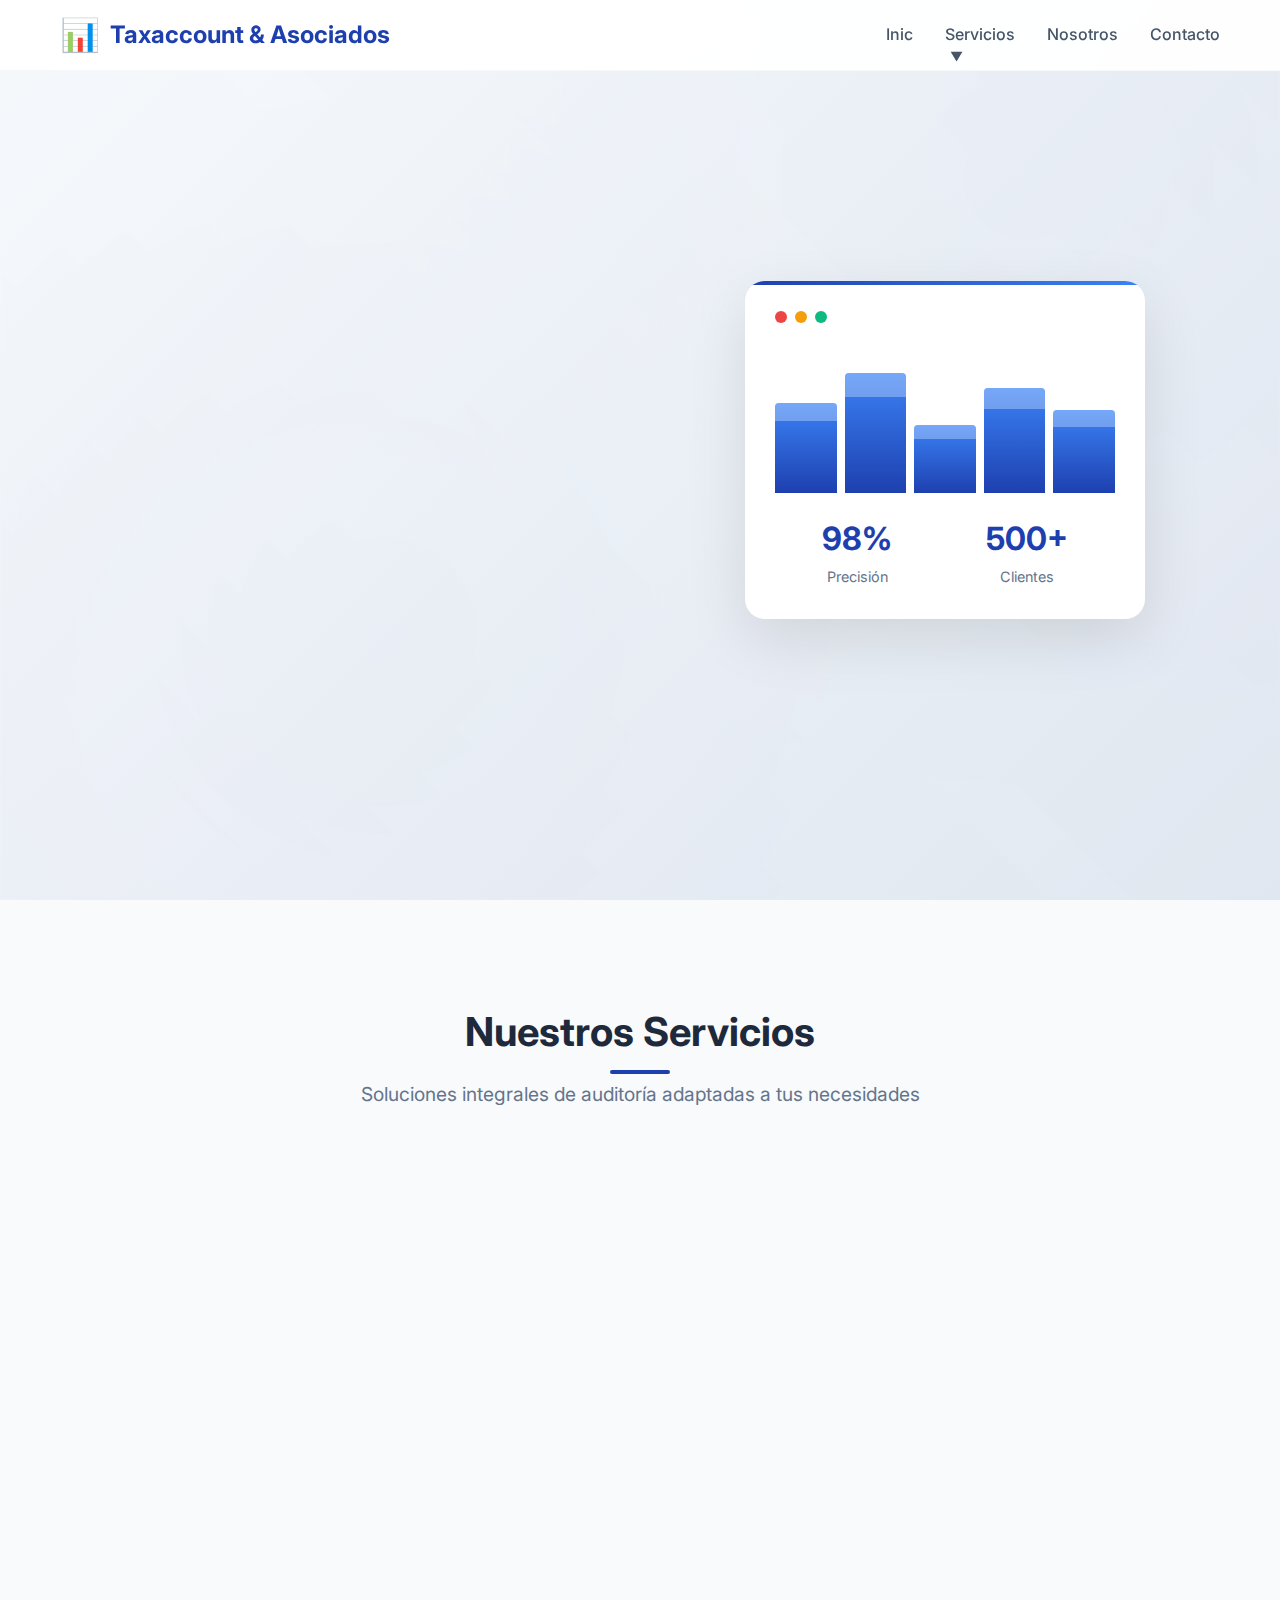
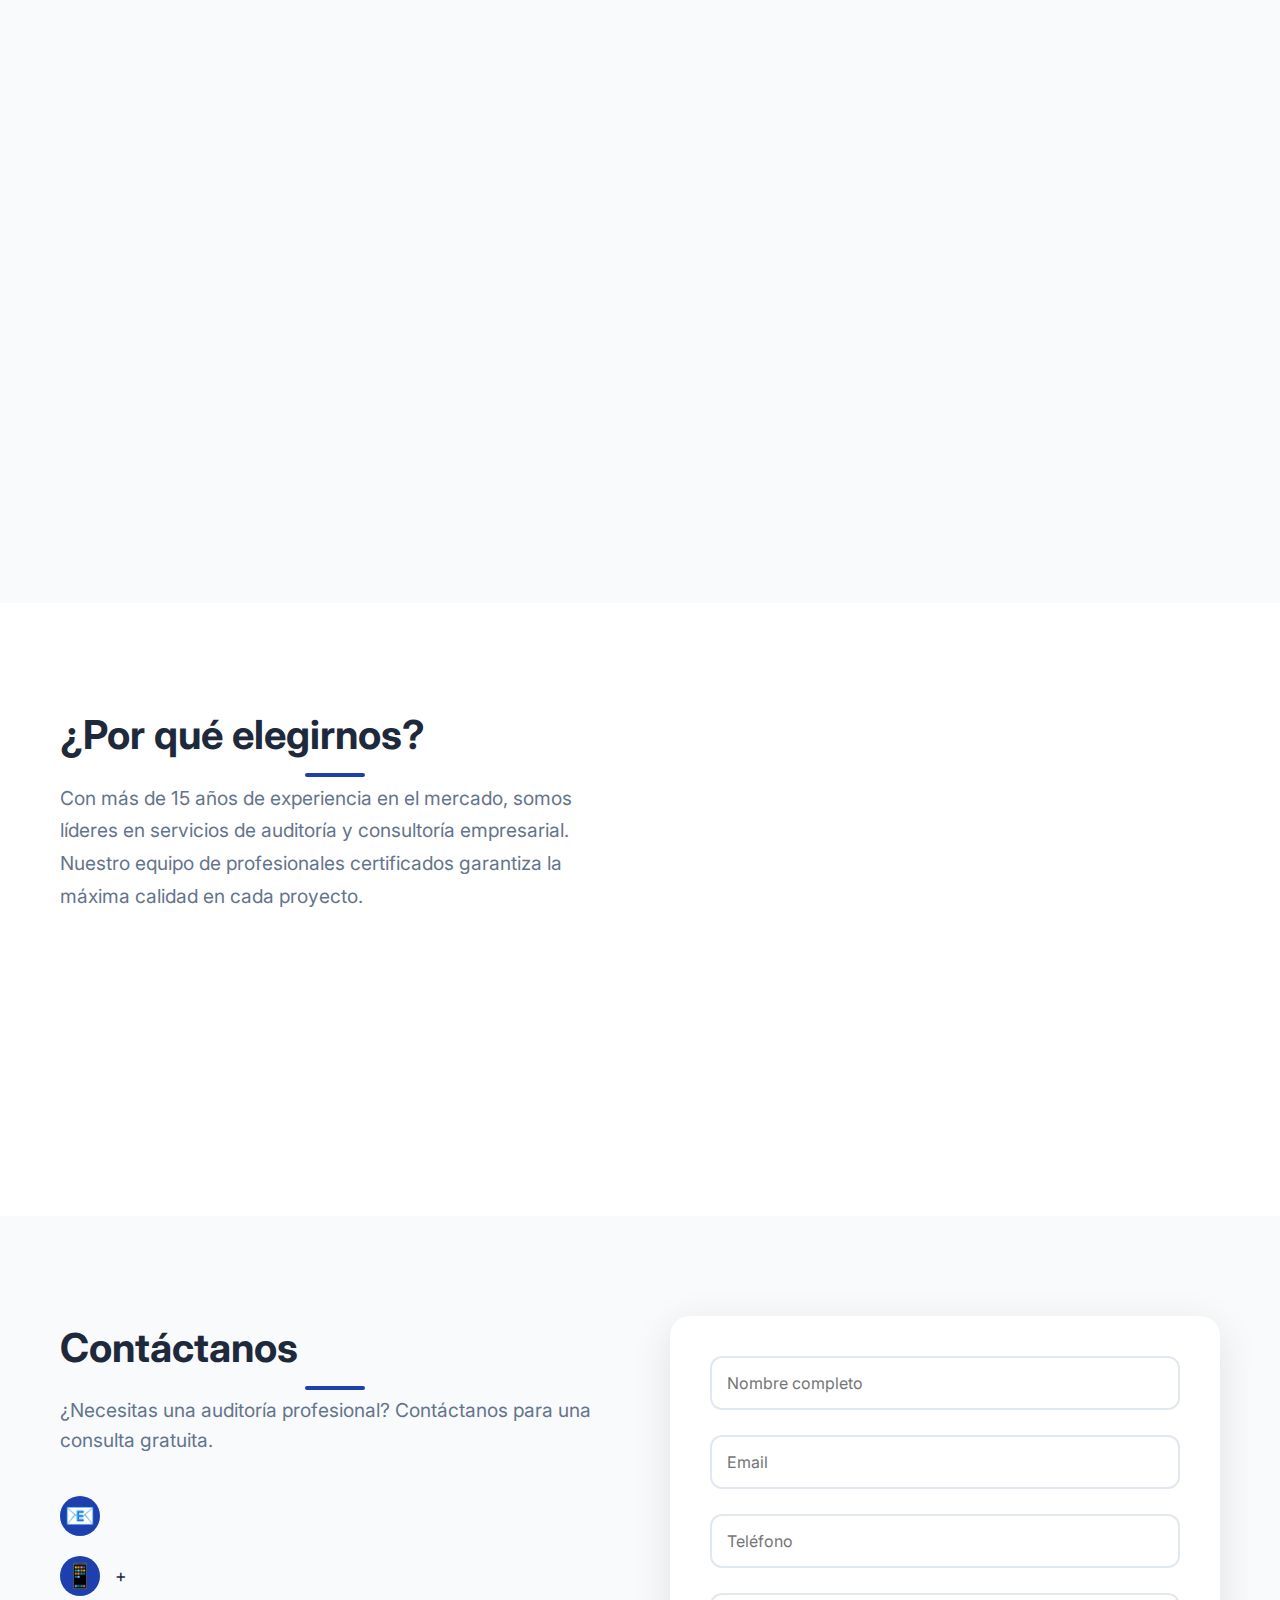
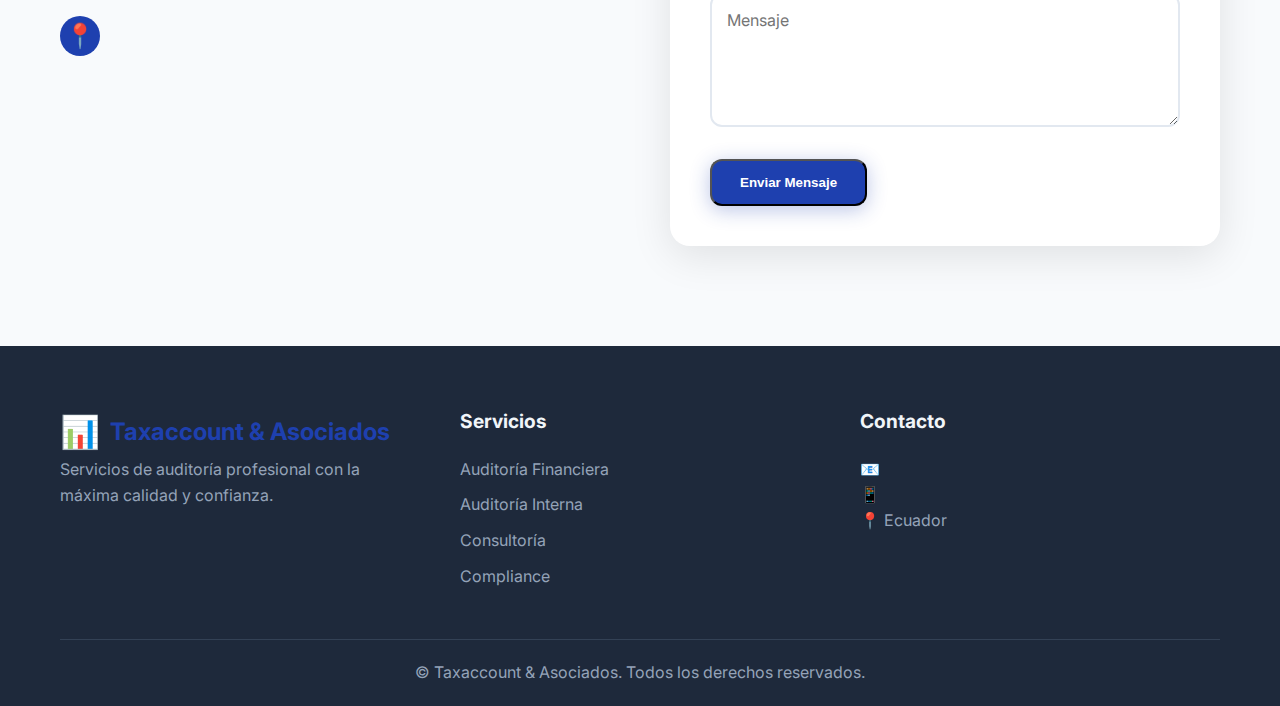
<file: index.html>
<!DOCTYPE html>
<html lang="es">
<head>
    <meta charset="UTF-8">
    <meta name="viewport" content="width=device-width, initial-scale=1.0">
    <title>Taxaccount & Asociados</title>
    <link rel="stylesheet" href="estilo 1.css">
    <link href="https://fonts.googleapis.com/css2?family=Inter:wght@300;400;500;600;700&display=swap" rel="stylesheet">
</head>
<body>
    <!-- Header with Navigation -->
    <header class="header">
        <nav class="nav">
            <div class="nav-container">
                <div class="logo">
                    <span class="logo-icon">📊</span>
                    <span class="logo-text">Taxaccount & Asociados</span>
                </div>
                
                <ul class="nav-menu">
                    <li class="nav-item">
                        <a href="#inicio" class="nav-link">Inic</a>
                    </li>
                    <li class="nav-item dropdown">
                        <a href="#servicios" class="nav-link dropdown-toggle">Servicios</a>
                        <div class="dropdown-menu">
                            <a href="consultoria financiera.html" class="dropdown-item">Auditoría Financiera</a>
                            <a href="auditoria.html" class="dropdown-item">Auditoría Interna</a>
                            <a href="consultorias.html" class="dropdown-item">Consultoría</a>
                            <a href="conpliance.html" class="dropdown-item">Compliance</a>
                        </div>
                    </li>
                    <li class="nav-item">
                        <a href="#nosotros" class="nav-link">Nosotros</a>
                    </li>
                    <li class="nav-item">
                        <a href="#contacto" class="nav-link">Contacto</a>
                    </li>
                </ul>
                
                <div class="nav-toggle">
                    <span></span>
                    <span></span>
                    <span></span>
                </div>
            </div>
        </nav>
    </header>

    <!-- Hero Section -->
    <section class="hero" id="inicio">
        <div class="hero-container">
            <div class="hero-content">
                <h1 class="hero-title">
                    <span class="hero-subtitle">Auditoría Profesional</span>
                    <span class="hero-main">Confianza y Transparencia</span>
                </h1>
                <p class="hero-description">
                    Servicios de auditoría de clase mundial con más de 15 años de experiencia. 
                    Protegemos tu negocio con análisis exhaustivos y recomendaciones estratégicas.
                </p>
                <div class="hero-buttons">
                    <a href="#contacto" class="btn btn-primary">Consulta Gratuita</a>
                    <a href="#servicios" class="btn btn-secondary">Nuestros Servicios</a>
                </div>
            </div>
            <div class="hero-visual">
                <div class="hero-card">
                    <div class="card-header">
                        <div class="card-dots">
                            <span></span>
                            <span></span>
                            <span></span>
                        </div>
                    </div>
                    <div class="card-content">
                        <div class="chart-container">
                            <div class="chart-bar" style="--height: 60%"></div>
                            <div class="chart-bar" style="--height: 80%"></div>
                            <div class="chart-bar" style="--height: 45%"></div>
                            <div class="chart-bar" style="--height: 70%"></div>
                            <div class="chart-bar" style="--height: 55%"></div>
                        </div>
                        <div class="metrics">
                            <div class="metric">
                                <span class="metric-value">98%</span>
                                <span class="metric-label">Precisión</span>
                            </div>
                            <div class="metric">
                                <span class="metric-value">500+</span>
                                <span class="metric-label">Clientes</span>
                            </div>
                        </div>
                    </div>
                </div>
            </div>
        </div>
        <div class="hero-bg"></div>
    </section>

    <!-- Services Section -->
    <section class="services" id="servicios">
        <div class="container">
            <div class="section-header">
                <h2 class="section-title">Nuestros Servicios</h2>
                <p class="section-subtitle">Soluciones integrales de auditoría adaptadas a tus necesidades</p>
            </div>
            
            <div class="services-grid">
                <div class="service-card">
                    <div class="service-icon">🔍</div>
                    <h3 class="service-title">Auditoría Financiera</h3>
                    <p class="service-description">
                        Revisión exhaustiva de estados financieros con metodología internacional 
                        para garantizar la veracidad de la información contable.
                    </p>
                    <ul class="service-features">
                        <li>Estados financieros auditados</li>
                        <li>Cumplimiento normativo</li>
                        <li>Análisis de riesgos</li>
                    </ul>
                </div>
                
                <div class="service-card">
                    <div class="service-icon">⚙️</div>
                    <h3 class="service-title">Auditoría Interna</h3>
                    <p class="service-description">
                        Evaluación independiente de procesos internos para optimizar 
                        la eficiencia operacional y el control de gestión.
                    </p>
                    <ul class="service-features">
                        <li>Evaluación de procesos</li>
                        <li>Control interno</li>
                        <li>Mejora continua</li>
                    </ul>
                </div>
                
                <div class="service-card">
                    <div class="service-icon">📋</div>
                    <h3 class="service-title">Consultoría</h3>
                    <p class="service-description">
                        Asesoramiento estratégico para la optimización de procesos 
                        y implementación de mejores prácticas empresariales.
                    </p>
                    <ul class="service-features">
                        <li>Análisis estratégico</li>
                        <li>Optimización de procesos</li>
                        <li>Implementación de mejoras</li>
                    </ul>
                </div>
                
                <div class="service-card">
                    <div class="service-icon">🛡️</div>
                    <h3 class="service-title">Compliance</h3>
                    <p class="service-description">
                        Aseguramiento del cumplimiento normativo y regulatorio 
                        para minimizar riesgos legales y operacionales.
                    </p>
                    <ul class="service-features">
                        <li>Cumplimiento normativo</li>
                        <li>Gestión de riesgos</li>
                        <li>Políticas y procedimientos</li>
                    </ul>
                </div>
            </div>
        </div>
    </section>

    <!-- About Section -->
    <section class="about" id="nosotros">
        <div class="container">
            <div class="about-content">
                <div class="about-text">
                    <h2 class="section-title">¿Por qué elegirnos?</h2>
                    <p class="about-description">
                        Con más de 15 años de experiencia en el mercado, somos líderes 
                        en servicios de auditoría y consultoría empresarial. Nuestro equipo 
                        de profesionales certificados garantiza la máxima calidad en cada proyecto.
                    </p>
                    <div class="stats">
                        <div class="stat">
                            <span class="stat-number">500+</span>
                            <span class="stat-label">Clientes Satisfechos</span>
                        </div>
                        <div class="stat">
                            <span class="stat-number">15+</span>
                            <span class="stat-label">Años de Experiencia</span>
                        </div>
                        <div class="stat">
                            <span class="stat-number">98%</span>
                            <span class="stat-label">Tasa de Precisión</span>
                        </div>
                    </div>
                </div>
                <div class="about-visual">
                    <div class="about-card">
                        <div class="about-card-content">
                            <h3>Certificaciones</h3>
                            <div class="certifications">
                                <div class="cert-item">ISO 9001</div>
                                <div class="cert-item">CPA Certified</div>
                                <div class="cert-item">SOX Compliance</div>
                            </div>
                        </div>
                    </div>
                </div>
            </div>
        </div>
    </section>

    <!-- Contact Section -->
    <section class="contact" id="contacto">
        <div class="container">
            <div class="contact-content">
                <div class="contact-info">
                    <h2 class="section-title">Contáctanos</h2>
                    <p class="contact-description">
                        ¿Necesitas una auditoría profesional? Contáctanos para una consulta gratuita.
                    </p>
                    <div class="contact-details">
                        <div class="contact-item">
                            <span class="contact-icon">📧</span>
                            <span></span>
                        </div>
                        <div class="contact-item">
                            <span class="contact-icon">📱</span>
                            <span>+</span>
                        </div>
                        <div class="contact-item">
                            <span class="contact-icon">📍</span>
                            <span></span>
                        </div>
                    </div>
                </div>
                <div class="contact-form">
                    <form>
                        <div class="form-group">
                            <input type="text" placeholder="Nombre completo" required>
                        </div>
                        <div class="form-group">
                            <input type="email" placeholder="Email" required>
                        </div>
                        <div class="form-group">
                            <input type="tel" placeholder="Teléfono">
                        </div>
                        <div class="form-group">
                            <textarea placeholder="Mensaje" rows="5" required></textarea>
                        </div>
                        <button type="submit" class="btn btn-primary">Enviar Mensaje</button>
                    </form>
                </div>
            </div>
        </div>
    </section>

    <!-- Footer -->
    <footer class="footer">
        <div class="container">
            <div class="footer-content">
                <div class="footer-section">
                    <div class="logo">
                        <span class="logo-icon">📊</span>
                        <span class="logo-text">Taxaccount & Asociados</span>
                    </div>
                    <p>Servicios de auditoría profesional con la máxima calidad y confianza.</p>
                </div>
                <div class="footer-section">
                    <h4>Servicios</h4>
                    <ul>
                        <li><a href="consultoria financiera.html">Auditoría Financiera</a></li>
                        <li><a href="auditoria.html">Auditoría Interna</a></li>
                        <li><a href="consultoria.html">Consultoría</a></li>
                        <li><a href="compliance.html">Compliance</a></li>
                    </ul>

                </div>
                <div class="footer-section">
                    <h4>Contacto</h4>
                    <p>📧 </p>
                    <p>📱 </p>
                    <p>📍 Ecuador  </p>
                </div>
            </div>
            <div class="footer-bottom">
                <p>&copy; Taxaccount & Asociados. Todos los derechos reservados.</p>
            </div>
        </div>
    </footer>
</body>
</html>
</file>
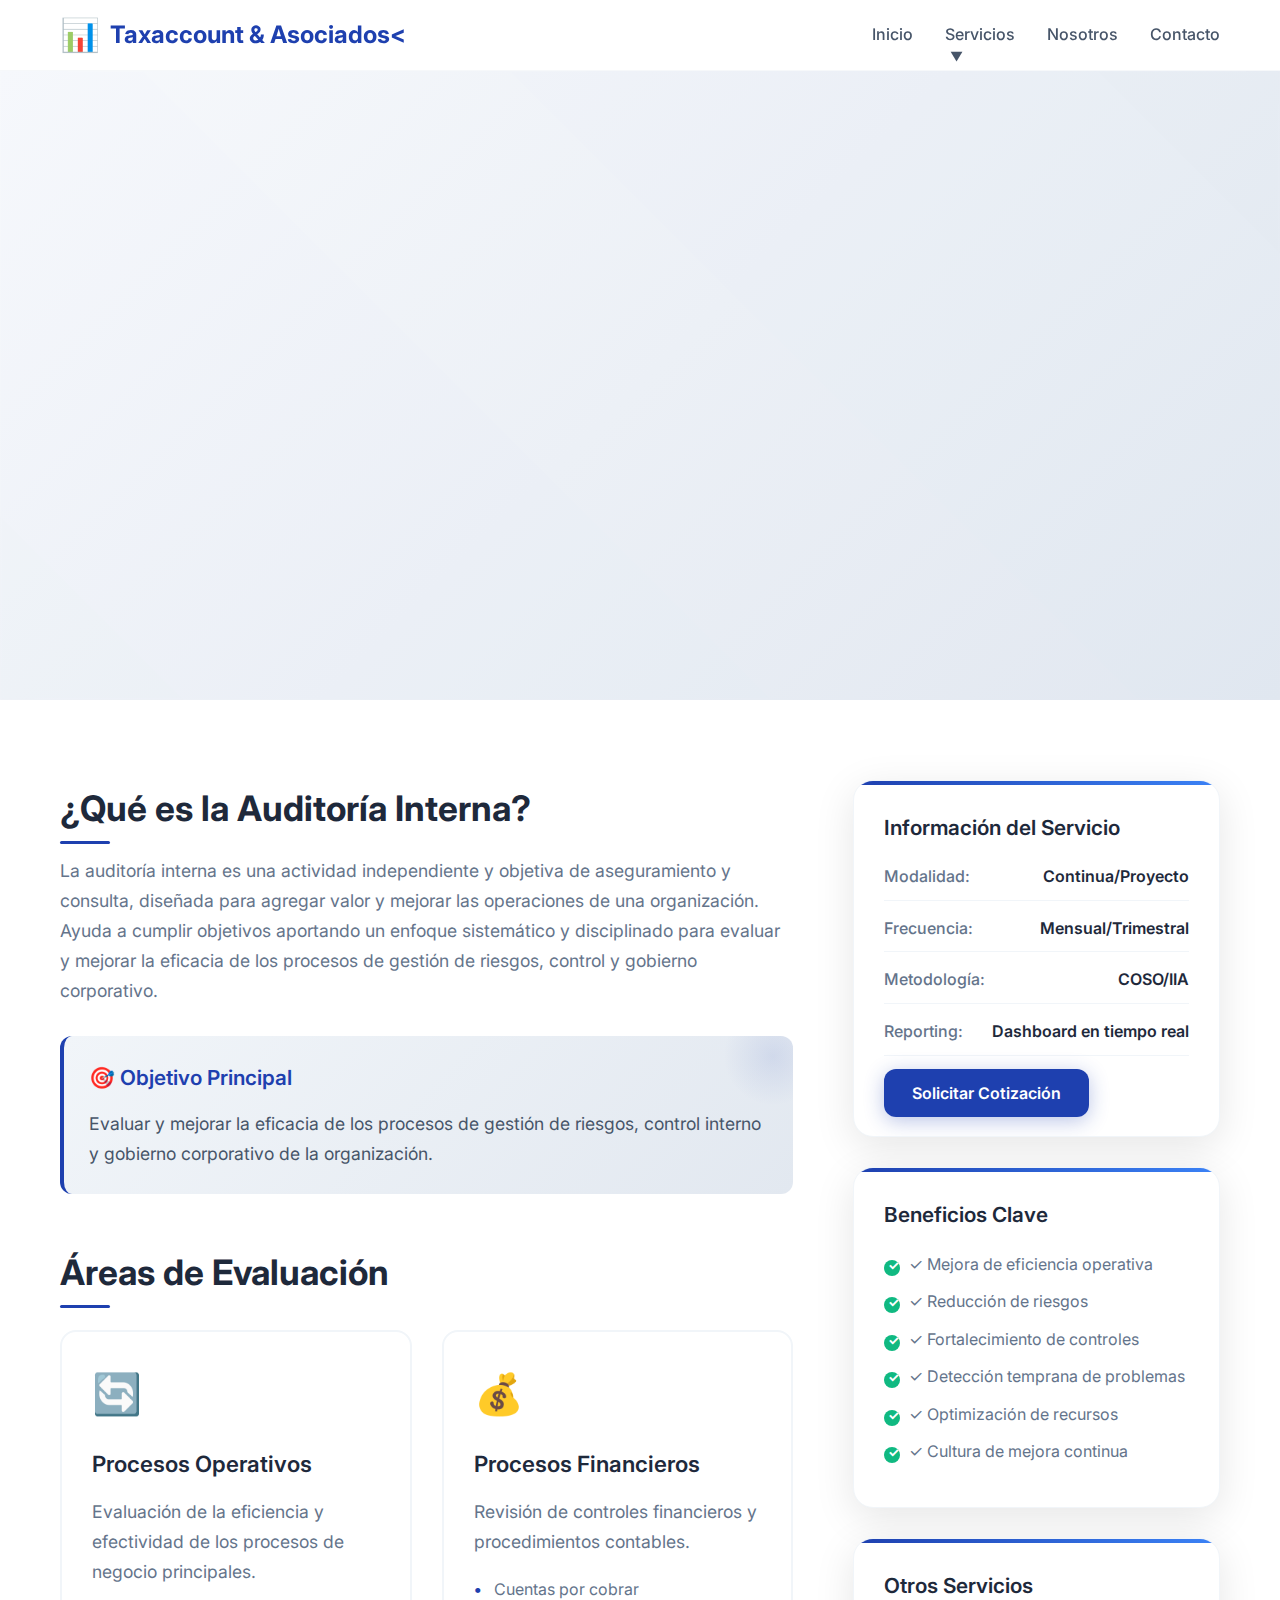
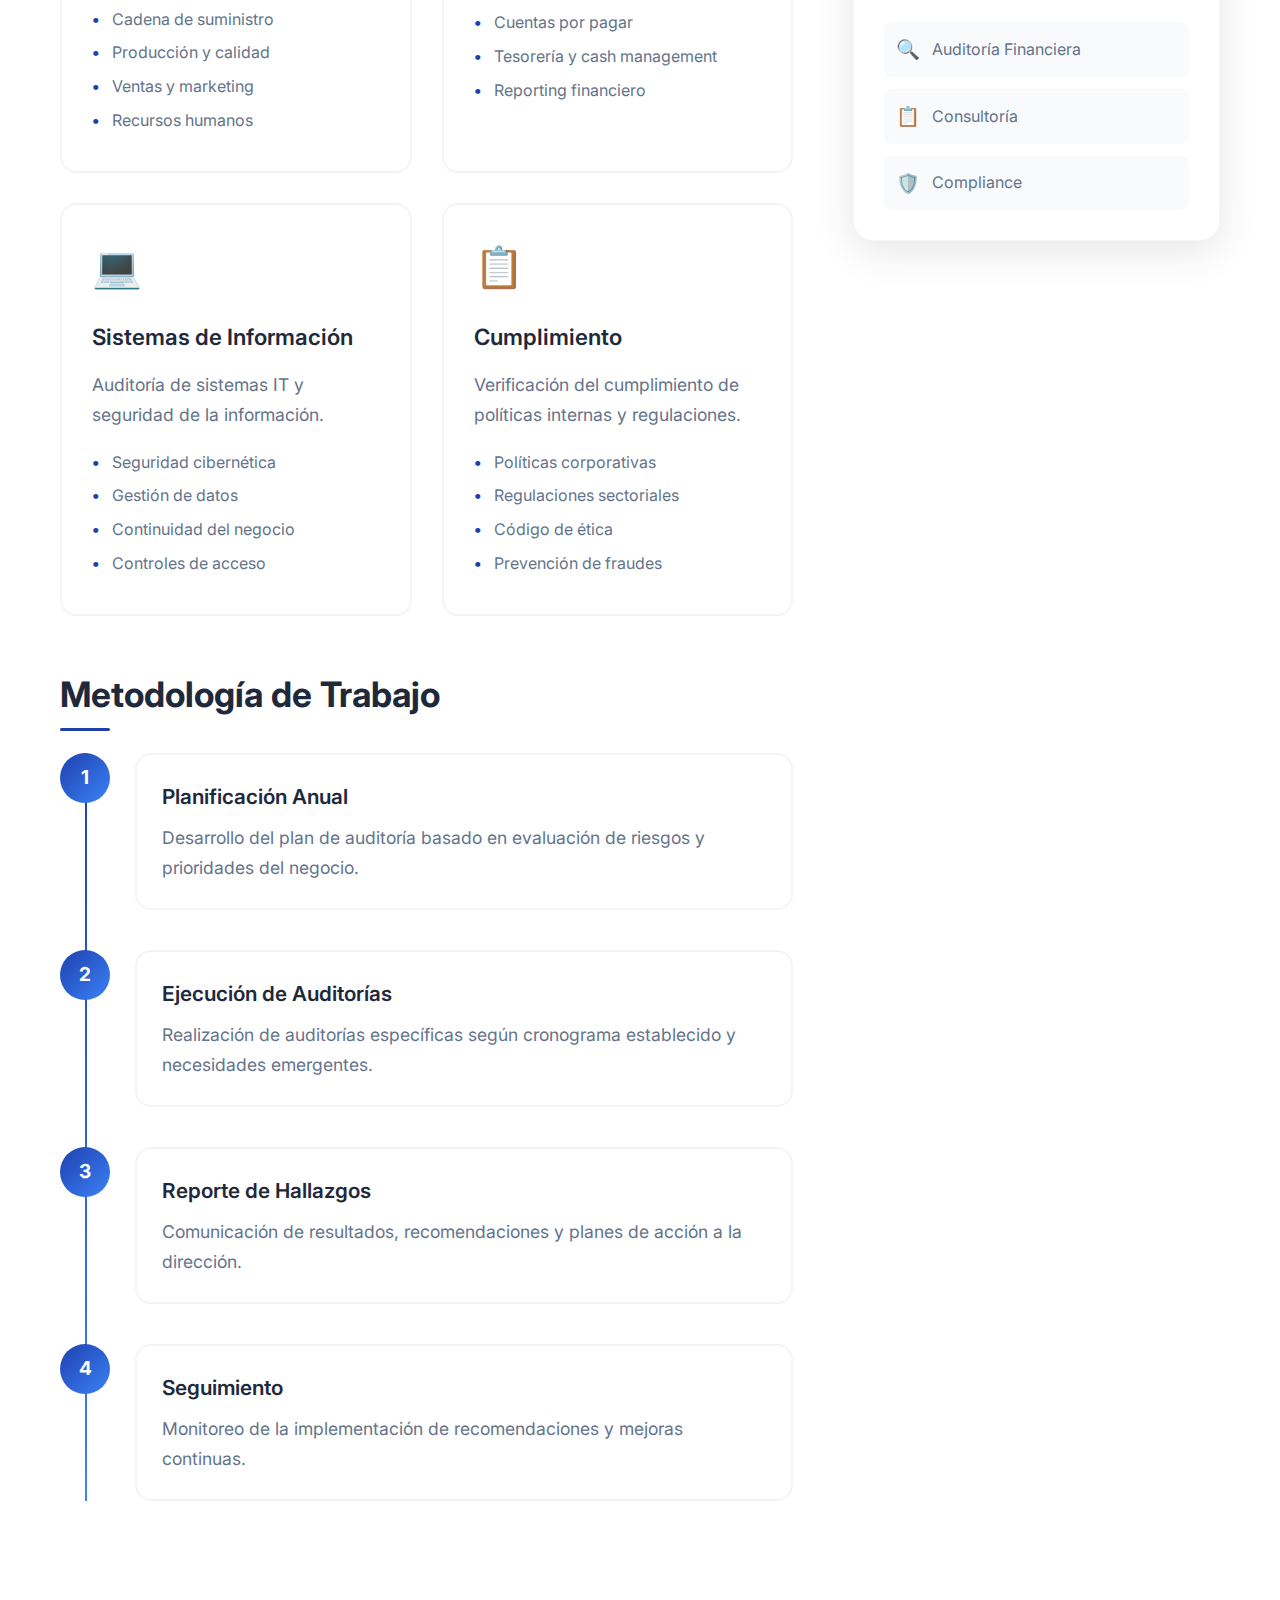
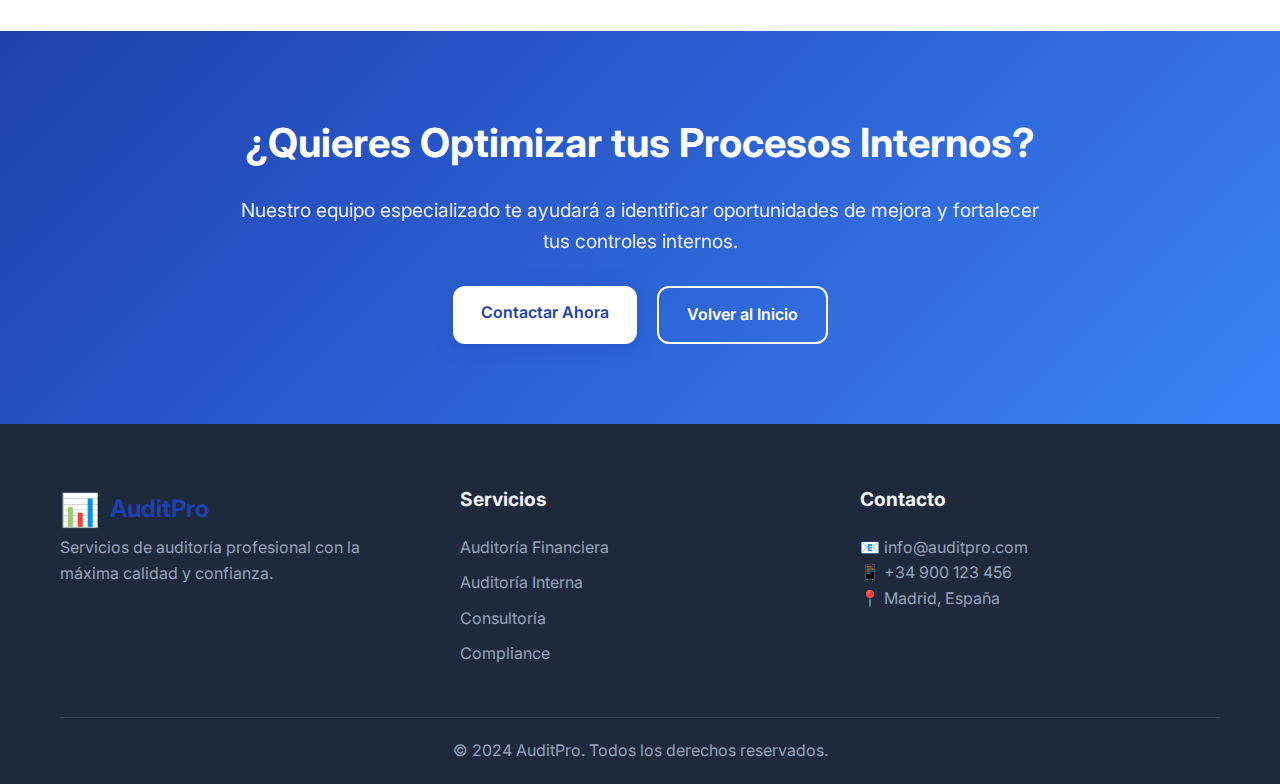
<file: auditoria.html>
<!DOCTYPE html>
<html lang="es">
<head>
    <meta charset="UTF-8">
    <meta name="viewport" content="width=device-width, initial-scale=1.0">
    <title>axaccount & Asociados<</title>
    <link rel="stylesheet" href="estilo 1.css">
    <link rel="stylesheet" href="estilo 2.css">
    <link href="https://fonts.googleapis.com/css2?family=Inter:wght@300;400;500;600;700&display=swap" rel="stylesheet">
</head>
<body>
    <!-- Header with Navigation -->
    <header class="header">
        <nav class="nav">
            <div class="nav-container">
                <div class="logo">
                    <span class="logo-icon">📊</span>
                    <span class="logo-text">Taxaccount & Asociados<</span>
                </div>
                
                <ul class="nav-menu">
                    <li class="nav-item">
                        <a href="index.html" class="nav-link">Inicio</a>
                    </li>
                    <li class="nav-item dropdown">
                        <a href="#servicios" class="nav-link dropdown-toggle">Servicios</a>
                        <div class="dropdown-menu">
                            <a href="auditoria.html" class="dropdown-item">Auditoría Financiera</a>
                            <a href=".html" class="dropdown-item active">Auditoría Interna</a>
                            <a href="consultorias.html" class="dropdown-item">Consultoría</a>
                            <a href="conpliance.html" class="dropdown-item">Compliance</a>
                        </div>
                    </li>
                    <li class="nav-item">
                        <a href="index.html#nosotros" class="nav-link">Nosotros</a>
                    </li>
                    <li class="nav-item">
                        <a href="index.html#contacto" class="nav-link">Contacto</a>
                    </li>
                </ul>
                
                <div class="nav-toggle">
                    <span></span>
                    <span></span>
                    <span></span>
                </div>
            </div>
        </nav>
    </header>

    <!-- Service Hero Section -->
    <section class="service-hero">
        <div class="service-hero-container">
            <div class="service-hero-content">
                <div class="breadcrumb">
                    <a href="index.html">Inicio</a> / <span>Auditoría Interna</span>
                </div>
                <h1 class="service-hero-title">
                    <span class="service-icon">⚙️</span>
                    Auditoría Interna
                </h1>
                <p class="service-hero-description">
                    Evaluación independiente y objetiva de procesos internos para optimizar la eficiencia 
                    operacional, fortalecer el control de gestión y agregar valor a tu organización.
                </p>
                <div class="service-stats">
                    <div class="service-stat">
                        <span class="stat-number">150+</span>
                        <span class="stat-label">Procesos Optimizados</span>
                    </div>
                    <div class="service-stat">
                        <span class="stat-number">85%</span>
                        <span class="stat-label">Mejora en Eficiencia</span>
                    </div>
                    <div class="service-stat">
                        <span class="stat-number">24/7</span>
                        <span class="stat-label">Monitoreo Continuo</span>
                    </div>
                </div>
            </div>
        </div>
        <div class="service-hero-bg service-hero-bg-internal"></div>
    </section>

    <!-- Service Details -->
    <section class="service-details">
        <div class="container">
            <div class="service-content">
                <div class="service-main">
                    <div class="service-section">
                        <h2>¿Qué es la Auditoría Interna?</h2>
                        <p>La auditoría interna es una actividad independiente y objetiva de aseguramiento y consulta, diseñada para agregar valor y mejorar las operaciones de una organización. Ayuda a cumplir objetivos aportando un enfoque sistemático y disciplinado para evaluar y mejorar la eficacia de los procesos de gestión de riesgos, control y gobierno corporativo.</p>
                        
                        <div class="highlight-box">
                            <h3>🎯 Objetivo Principal</h3>
                            <p>Evaluar y mejorar la eficacia de los procesos de gestión de riesgos, control interno y gobierno corporativo de la organización.</p>
                        </div>
                    </div>

                    <div class="service-section">
                        <h2>Áreas de Evaluación</h2>
                        <div class="evaluation-areas">
                            <div class="area-card">
                                <div class="area-icon">🔄</div>
                                <h3>Procesos Operativos</h3>
                                <p>Evaluación de la eficiencia y efectividad de los procesos de negocio principales.</p>
                                <ul>
                                    <li>Cadena de suministro</li>
                                    <li>Producción y calidad</li>
                                    <li>Ventas y marketing</li>
                                    <li>Recursos humanos</li>
                                </ul>
                            </div>
                            <div class="area-card">
                                <div class="area-icon">💰</div>
                                <h3>Procesos Financieros</h3>
                                <p>Revisión de controles financieros y procedimientos contables.</p>
                                <ul>
                                    <li>Cuentas por cobrar</li>
                                    <li>Cuentas por pagar</li>
                                    <li>Tesorería y cash management</li>
                                    <li>Reporting financiero</li>
                                </ul>
                            </div>
                            <div class="area-card">
                                <div class="area-icon">💻</div>
                                <h3>Sistemas de Información</h3>
                                <p>Auditoría de sistemas IT y seguridad de la información.</p>
                                <ul>
                                    <li>Seguridad cibernética</li>
                                    <li>Gestión de datos</li>
                                    <li>Continuidad del negocio</li>
                                    <li>Controles de acceso</li>
                                </ul>
                            </div>
                            <div class="area-card">
                                <div class="area-icon">📋</div>
                                <h3>Cumplimiento</h3>
                                <p>Verificación del cumplimiento de políticas internas y regulaciones.</p>
                                <ul>
                                    <li>Políticas corporativas</li>
                                    <li>Regulaciones sectoriales</li>
                                    <li>Código de ética</li>
                                    <li>Prevención de fraudes</li>
                                </ul>
                            </div>
                        </div>
                    </div>

                    <div class="service-section">
                        <h2>Metodología de Trabajo</h2>
                        <div class="methodology-timeline">
                            <div class="timeline-item">
                                <div class="timeline-marker">1</div>
                                <div class="timeline-content">
                                    <h3>Planificación Anual</h3>
                                    <p>Desarrollo del plan de auditoría basado en evaluación de riesgos y prioridades del negocio.</p>
                                </div>
                            </div>
                            <div class="timeline-item">
                                <div class="timeline-marker">2</div>
                                <div class="timeline-content">
                                    <h3>Ejecución de Auditorías</h3>
                                    <p>Realización de auditorías específicas según cronograma establecido y necesidades emergentes.</p>
                                </div>
                            </div>
                            <div class="timeline-item">
                                <div class="timeline-marker">3</div>
                                <div class="timeline-content">
                                    <h3>Reporte de Hallazgos</h3>
                                    <p>Comunicación de resultados, recomendaciones y planes de acción a la dirección.</p>
                                </div>
                            </div>
                            <div class="timeline-item">
                                <div class="timeline-marker">4</div>
                                <div class="timeline-content">
                                    <h3>Seguimiento</h3>
                                    <p>Monitoreo de la implementación de recomendaciones y mejoras continuas.</p>
                                </div>
                            </div>
                        </div>
                    </div>
                </div>

                <div class="service-sidebar">
                    <div class="sidebar-card">
                        <h3>Información del Servicio</h3>
                        <div class="service-info">
                            <div class="info-item">
                                <span class="info-label">Modalidad:</span>
                                <span class="info-value">Continua/Proyecto</span>
                            </div>
                            <div class="info-item">
                                <span class="info-label">Frecuencia:</span>
                                <span class="info-value">Mensual/Trimestral</span>
                            </div>
                            <div class="info-item">
                                <span class="info-label">Metodología:</span>
                                <span class="info-value">COSO/IIA</span>
                            </div>
                            <div class="info-item">
                                <span class="info-label">Reporting:</span>
                                <span class="info-value">Dashboard en tiempo real</span>
                            </div>
                        </div>
                        <a href="index.html#contacto" class="btn btn-primary">Solicitar Cotización</a>
                    </div>

                    <div class="sidebar-card">
                        <h3>Beneficios Clave</h3>
                        <ul class="benefits-list">
                            <li>✓ Mejora de eficiencia operativa</li>
                            <li>✓ Reducción de riesgos</li>
                            <li>✓ Fortalecimiento de controles</li>
                            <li>✓ Detección temprana de problemas</li>
                            <li>✓ Optimización de recursos</li>
                            <li>✓ Cultura de mejora continua</li>
                        </ul>
                    </div>

                    <div class="sidebar-card">
                        <h3>Otros Servicios</h3>
                        <div class="related-services">
                            <a href="auditoria-financiera.html" class="related-service">
                                <span class="related-icon">🔍</span>
                                <span>Auditoría Financiera</span>
                            </a>
                            <a href="consultoria.html" class="related-service">
                                <span class="related-icon">📋</span>
                                <span>Consultoría</span>
                            </a>
                            <a href="compliance.html" class="related-service">
                                <span class="related-icon">🛡️</span>
                                <span>Compliance</span>
                            </a>
                        </div>
                    </div>
                </div>
            </div>
        </div>
    </section>

    <!-- CTA Section -->
    <section class="service-cta">
        <div class="container">
            <div class="cta-content">
                <h2>¿Quieres Optimizar tus Procesos Internos?</h2>
                <p>Nuestro equipo especializado te ayudará a identificar oportunidades de mejora y fortalecer tus controles internos.</p>
                <div class="cta-buttons">
                    <a href="index.html#contacto" class="btn btn-primary">Contactar Ahora</a>
                    <a href="index.html" class="btn btn-secondary">Volver al Inicio</a>
                </div>
            </div>
        </div>
        <div class="cta-bg"></div>
    </section>

    <!-- Footer -->
    <footer class="footer">
        <div class="container">
            <div class="footer-content">
                <div class="footer-section">
                    <div class="logo">
                        <span class="logo-icon">📊</span>
                        <span class="logo-text">AuditPro</span>
                    </div>
                    <p>Servicios de auditoría profesional con la máxima calidad y confianza.</p>
                </div>
                <div class="footer-section">
                    <h4>Servicios</h4>
                    <ul>
                        <li><a href="auditoria-financiera.html">Auditoría Financiera</a></li>
                        <li><a href="auditoria-interna.html">Auditoría Interna</a></li>
                        <li><a href="consultoria.html">Consultoría</a></li>
                        <li><a href="compliance.html">Compliance</a></li>
                    </ul>
                </div>
                <div class="footer-section">
                    <h4>Contacto</h4>
                    <p>📧 info@auditpro.com</p>
                    <p>📱 +34 900 123 456</p>
                    <p>📍 Madrid, España</p>
                </div>
            </div>
            <div class="footer-bottom">
                <p>&copy; 2024 AuditPro. Todos los derechos reservados.</p>
            </div>
        </div>
    </footer>
</body>
</html>
</file>
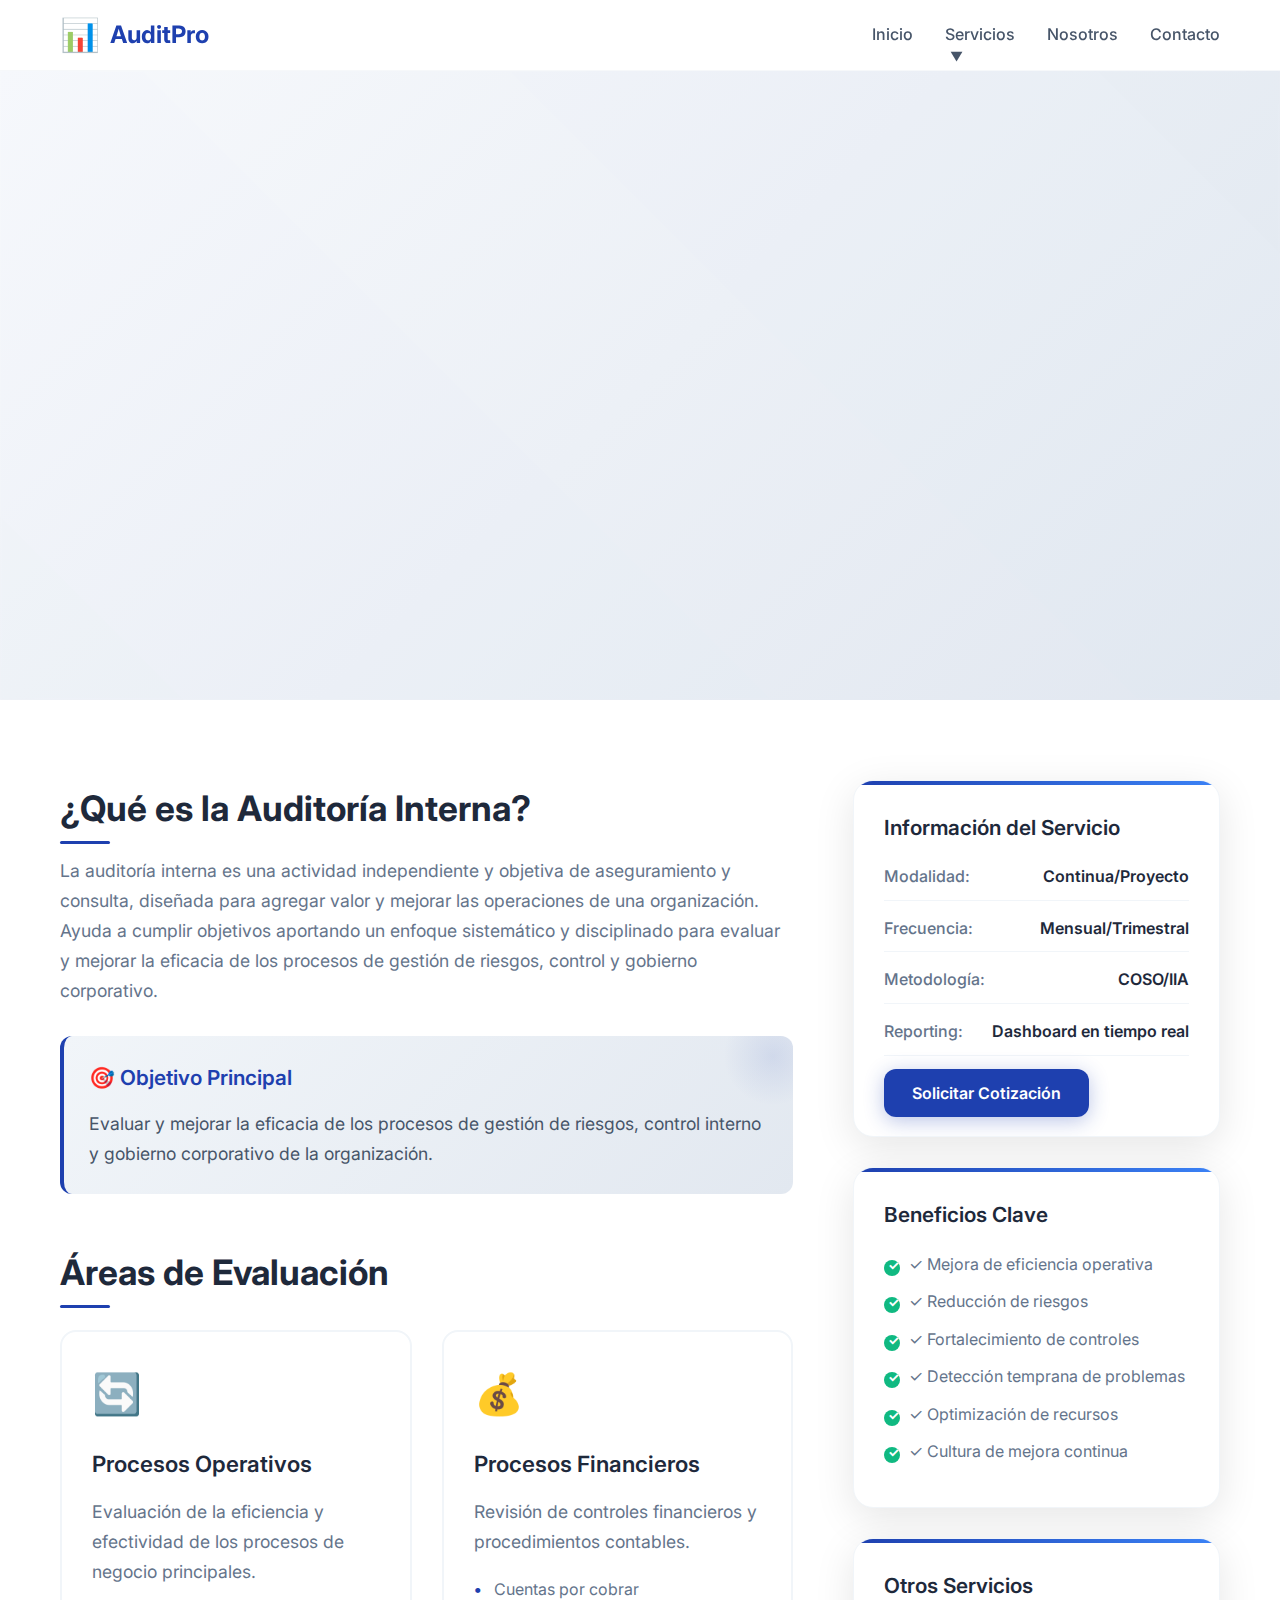
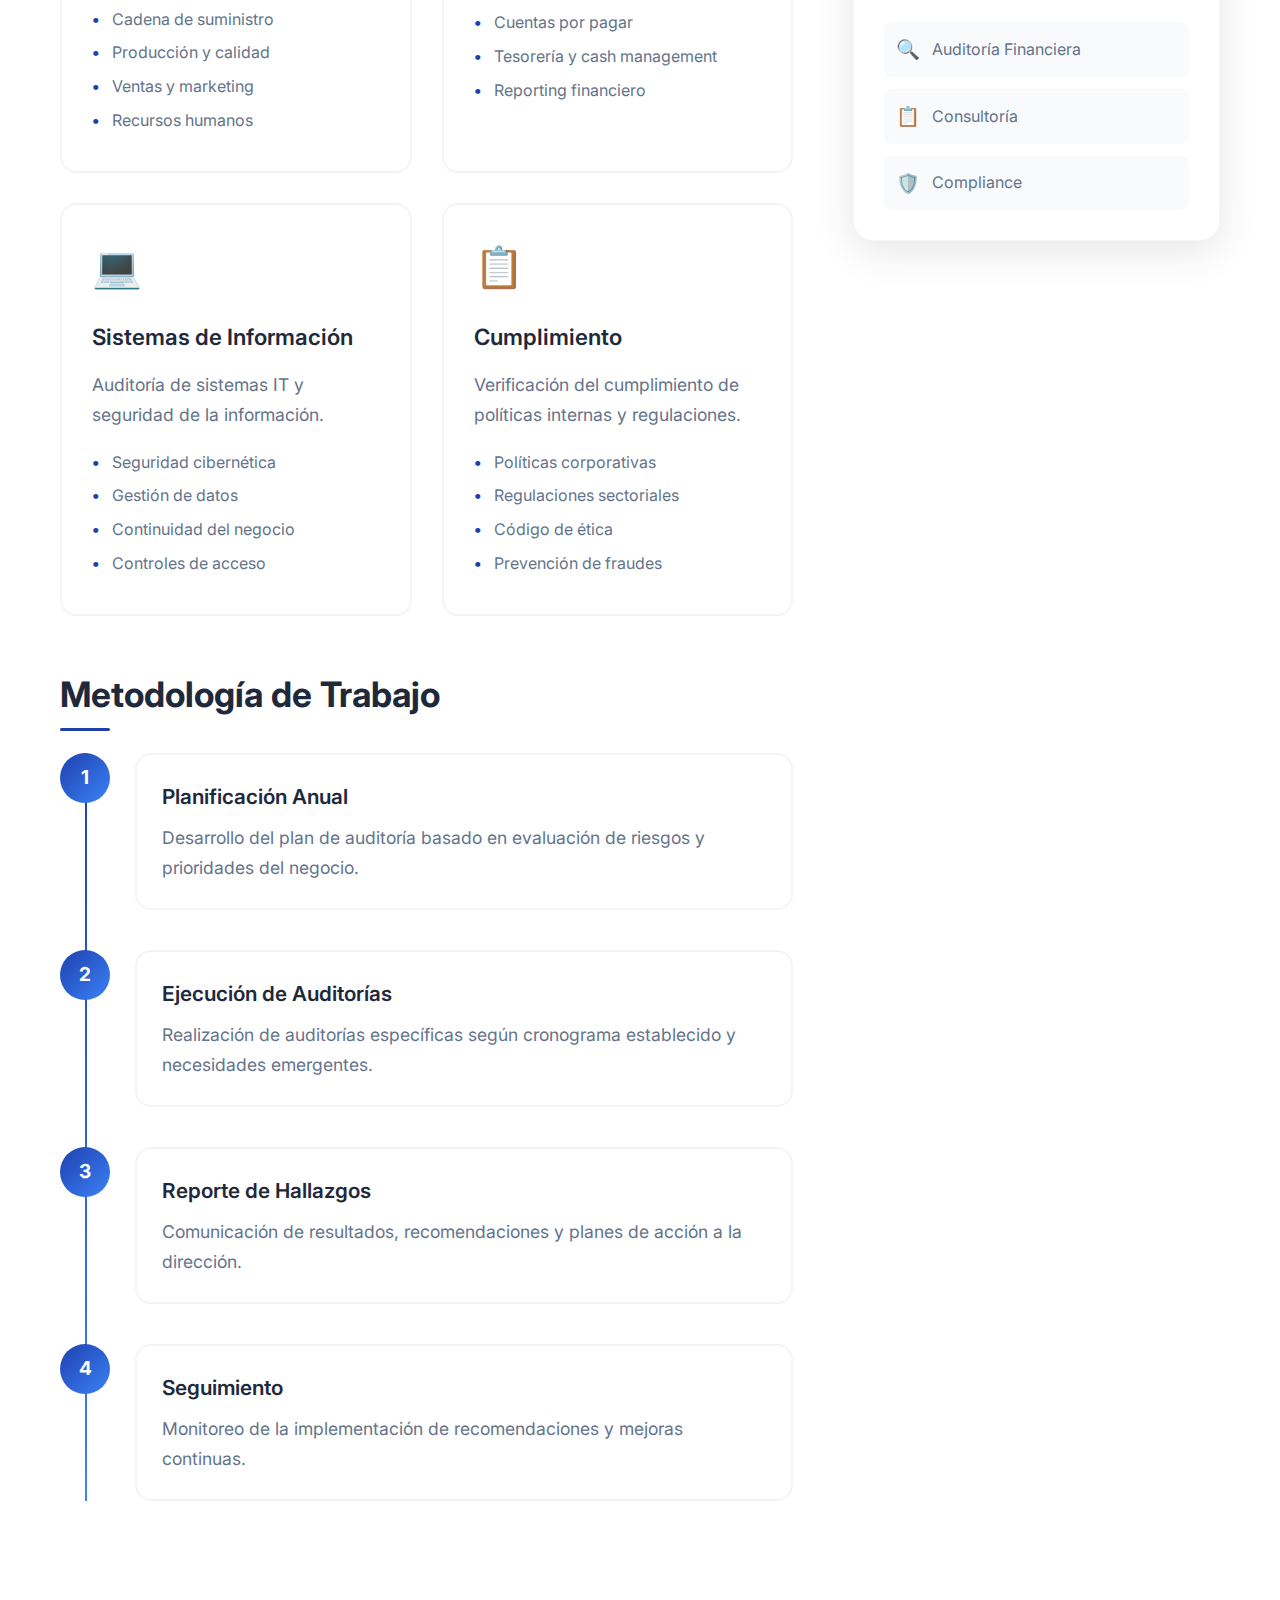
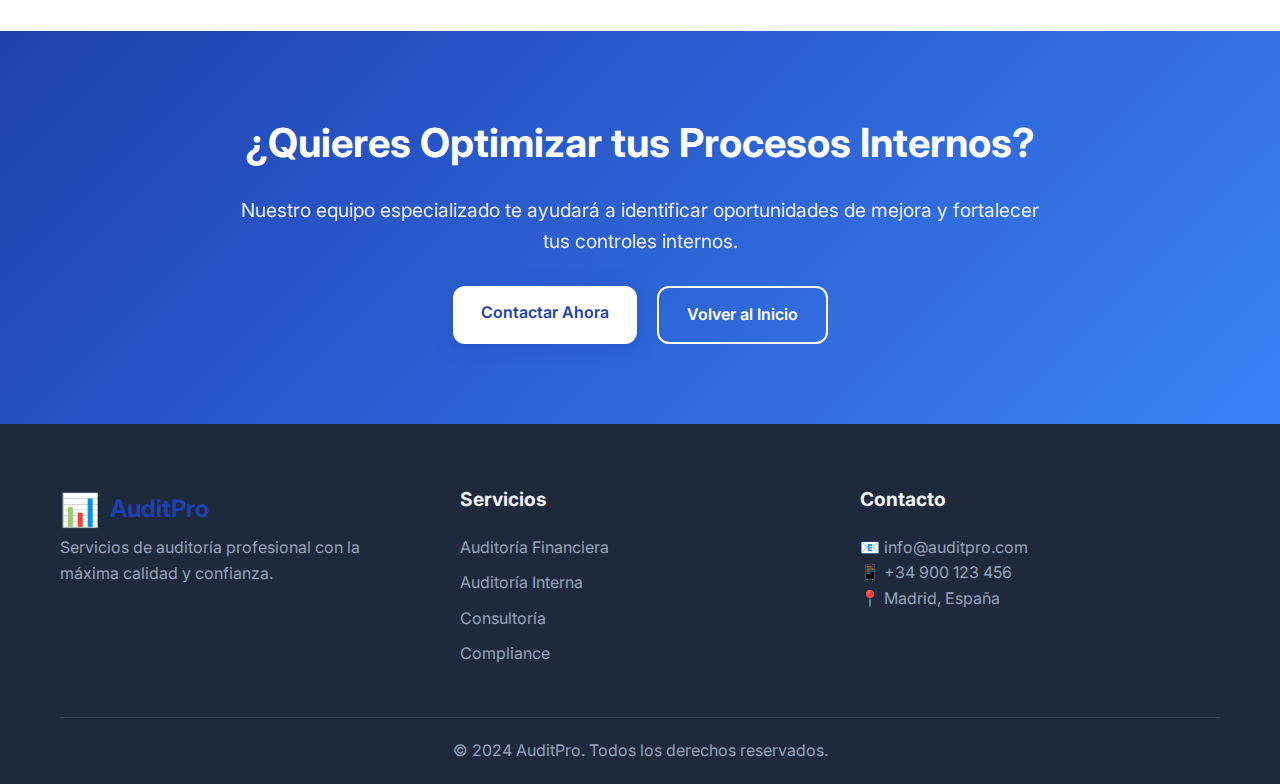
<file: conpliance.html>
<!DOCTYPE html>
<html lang="es">
<head>
    <meta charset="UTF-8">
    <meta name="viewport" content="width=device-width, initial-scale=1.0">
    <title>Auditoría Interna - AuditPro</title>
    <link rel="stylesheet" href="estilo 1.css">
    <link rel="stylesheet" href="estilo 2.css">
    <link href="https://fonts.googleapis.com/css2?family=Inter:wght@300;400;500;600;700&display=swap" rel="stylesheet">
</head>
<body>
    <!-- Header with Navigation -->
    <header class="header">
        <nav class="nav">
            <div class="nav-container">
                <div class="logo">
                    <span class="logo-icon">📊</span>
                    <span class="logo-text">AuditPro</span>
                </div>
                
                <ul class="nav-menu">
                    <li class="nav-item">
                        <a href="index.html" class="nav-link">Inicio</a>
                    </li>
                    <li class="nav-item dropdown">
                        <a href="#servicios" class="nav-link dropdown-toggle">Servicios</a>
                        <div class="dropdown-menu">
                            <a href="auditoria.html" class="dropdown-item">Auditoría Financiera</a>
                            <a href=".html" class="dropdown-item active">Auditoría Interna</a>
                            <a href="consultorias.html" class="dropdown-item">Consultoría</a>
                            <a href="conpliance.html" class="dropdown-item">Compliance</a>
                        </div>
                    </li>
                    <li class="nav-item">
                        <a href="index.html#nosotros" class="nav-link">Nosotros</a>
                    </li>
                    <li class="nav-item">
                        <a href="index.html#contacto" class="nav-link">Contacto</a>
                    </li>
                </ul>
                
                <div class="nav-toggle">
                    <span></span>
                    <span></span>
                    <span></span>
                </div>
            </div>
        </nav>
    </header>

    <!-- Service Hero Section -->
    <section class="service-hero">
        <div class="service-hero-container">
            <div class="service-hero-content">
                <div class="breadcrumb">
                    <a href="index.html">Inicio</a> / <span>Auditoría Interna</span>
                </div>
                <h1 class="service-hero-title">
                    <span class="service-icon">⚙️</span>
                    Auditoría Interna
                </h1>
                <p class="service-hero-description">
                    Evaluación independiente y objetiva de procesos internos para optimizar la eficiencia 
                    operacional, fortalecer el control de gestión y agregar valor a tu organización.
                </p>
                <div class="service-stats">
                    <div class="service-stat">
                        <span class="stat-number">150+</span>
                        <span class="stat-label">Procesos Optimizados</span>
                    </div>
                    <div class="service-stat">
                        <span class="stat-number">85%</span>
                        <span class="stat-label">Mejora en Eficiencia</span>
                    </div>
                    <div class="service-stat">
                        <span class="stat-number">24/7</span>
                        <span class="stat-label">Monitoreo Continuo</span>
                    </div>
                </div>
            </div>
        </div>
        <div class="service-hero-bg service-hero-bg-internal"></div>
    </section>

    <!-- Service Details -->
    <section class="service-details">
        <div class="container">
            <div class="service-content">
                <div class="service-main">
                    <div class="service-section">
                        <h2>¿Qué es la Auditoría Interna?</h2>
                        <p>La auditoría interna es una actividad independiente y objetiva de aseguramiento y consulta, diseñada para agregar valor y mejorar las operaciones de una organización. Ayuda a cumplir objetivos aportando un enfoque sistemático y disciplinado para evaluar y mejorar la eficacia de los procesos de gestión de riesgos, control y gobierno corporativo.</p>
                        
                        <div class="highlight-box">
                            <h3>🎯 Objetivo Principal</h3>
                            <p>Evaluar y mejorar la eficacia de los procesos de gestión de riesgos, control interno y gobierno corporativo de la organización.</p>
                        </div>
                    </div>

                    <div class="service-section">
                        <h2>Áreas de Evaluación</h2>
                        <div class="evaluation-areas">
                            <div class="area-card">
                                <div class="area-icon">🔄</div>
                                <h3>Procesos Operativos</h3>
                                <p>Evaluación de la eficiencia y efectividad de los procesos de negocio principales.</p>
                                <ul>
                                    <li>Cadena de suministro</li>
                                    <li>Producción y calidad</li>
                                    <li>Ventas y marketing</li>
                                    <li>Recursos humanos</li>
                                </ul>
                            </div>
                            <div class="area-card">
                                <div class="area-icon">💰</div>
                                <h3>Procesos Financieros</h3>
                                <p>Revisión de controles financieros y procedimientos contables.</p>
                                <ul>
                                    <li>Cuentas por cobrar</li>
                                    <li>Cuentas por pagar</li>
                                    <li>Tesorería y cash management</li>
                                    <li>Reporting financiero</li>
                                </ul>
                            </div>
                            <div class="area-card">
                                <div class="area-icon">💻</div>
                                <h3>Sistemas de Información</h3>
                                <p>Auditoría de sistemas IT y seguridad de la información.</p>
                                <ul>
                                    <li>Seguridad cibernética</li>
                                    <li>Gestión de datos</li>
                                    <li>Continuidad del negocio</li>
                                    <li>Controles de acceso</li>
                                </ul>
                            </div>
                            <div class="area-card">
                                <div class="area-icon">📋</div>
                                <h3>Cumplimiento</h3>
                                <p>Verificación del cumplimiento de políticas internas y regulaciones.</p>
                                <ul>
                                    <li>Políticas corporativas</li>
                                    <li>Regulaciones sectoriales</li>
                                    <li>Código de ética</li>
                                    <li>Prevención de fraudes</li>
                                </ul>
                            </div>
                        </div>
                    </div>

                    <div class="service-section">
                        <h2>Metodología de Trabajo</h2>
                        <div class="methodology-timeline">
                            <div class="timeline-item">
                                <div class="timeline-marker">1</div>
                                <div class="timeline-content">
                                    <h3>Planificación Anual</h3>
                                    <p>Desarrollo del plan de auditoría basado en evaluación de riesgos y prioridades del negocio.</p>
                                </div>
                            </div>
                            <div class="timeline-item">
                                <div class="timeline-marker">2</div>
                                <div class="timeline-content">
                                    <h3>Ejecución de Auditorías</h3>
                                    <p>Realización de auditorías específicas según cronograma establecido y necesidades emergentes.</p>
                                </div>
                            </div>
                            <div class="timeline-item">
                                <div class="timeline-marker">3</div>
                                <div class="timeline-content">
                                    <h3>Reporte de Hallazgos</h3>
                                    <p>Comunicación de resultados, recomendaciones y planes de acción a la dirección.</p>
                                </div>
                            </div>
                            <div class="timeline-item">
                                <div class="timeline-marker">4</div>
                                <div class="timeline-content">
                                    <h3>Seguimiento</h3>
                                    <p>Monitoreo de la implementación de recomendaciones y mejoras continuas.</p>
                                </div>
                            </div>
                        </div>
                    </div>
                </div>

                <div class="service-sidebar">
                    <div class="sidebar-card">
                        <h3>Información del Servicio</h3>
                        <div class="service-info">
                            <div class="info-item">
                                <span class="info-label">Modalidad:</span>
                                <span class="info-value">Continua/Proyecto</span>
                            </div>
                            <div class="info-item">
                                <span class="info-label">Frecuencia:</span>
                                <span class="info-value">Mensual/Trimestral</span>
                            </div>
                            <div class="info-item">
                                <span class="info-label">Metodología:</span>
                                <span class="info-value">COSO/IIA</span>
                            </div>
                            <div class="info-item">
                                <span class="info-label">Reporting:</span>
                                <span class="info-value">Dashboard en tiempo real</span>
                            </div>
                        </div>
                        <a href="index.html#contacto" class="btn btn-primary">Solicitar Cotización</a>
                    </div>

                    <div class="sidebar-card">
                        <h3>Beneficios Clave</h3>
                        <ul class="benefits-list">
                            <li>✓ Mejora de eficiencia operativa</li>
                            <li>✓ Reducción de riesgos</li>
                            <li>✓ Fortalecimiento de controles</li>
                            <li>✓ Detección temprana de problemas</li>
                            <li>✓ Optimización de recursos</li>
                            <li>✓ Cultura de mejora continua</li>
                        </ul>
                    </div>

                    <div class="sidebar-card">
                        <h3>Otros Servicios</h3>
                        <div class="related-services">
                            <a href="auditoria-financiera.html" class="related-service">
                                <span class="related-icon">🔍</span>
                                <span>Auditoría Financiera</span>
                            </a>
                            <a href="consultoria.html" class="related-service">
                                <span class="related-icon">📋</span>
                                <span>Consultoría</span>
                            </a>
                            <a href="compliance.html" class="related-service">
                                <span class="related-icon">🛡️</span>
                                <span>Compliance</span>
                            </a>
                        </div>
                    </div>
                </div>
            </div>
        </div>
    </section>

    <!-- CTA Section -->
    <section class="service-cta">
        <div class="container">
            <div class="cta-content">
                <h2>¿Quieres Optimizar tus Procesos Internos?</h2>
                <p>Nuestro equipo especializado te ayudará a identificar oportunidades de mejora y fortalecer tus controles internos.</p>
                <div class="cta-buttons">
                    <a href="index.html#contacto" class="btn btn-primary">Contactar Ahora</a>
                    <a href="index.html" class="btn btn-secondary">Volver al Inicio</a>
                </div>
            </div>
        </div>
        <div class="cta-bg"></div>
    </section>

    <!-- Footer -->
    <footer class="footer">
        <div class="container">
            <div class="footer-content">
                <div class="footer-section">
                    <div class="logo">
                        <span class="logo-icon">📊</span>
                        <span class="logo-text">AuditPro</span>
                    </div>
                    <p>Servicios de auditoría profesional con la máxima calidad y confianza.</p>
                </div>
                <div class="footer-section">
                    <h4>Servicios</h4>
                    <ul>
                        <li><a href="auditoria-financiera.html">Auditoría Financiera</a></li>
                        <li><a href="auditoria-interna.html">Auditoría Interna</a></li>
                        <li><a href="consultoria.html">Consultoría</a></li>
                        <li><a href="compliance.html">Compliance</a></li>
                    </ul>
                </div>
                <div class="footer-section">
                    <h4>Contacto</h4>
                    <p>📧 info@auditpro.com</p>
                    <p>📱 +34 900 123 456</p>
                    <p>📍 Madrid, España</p>
                </div>
            </div>
            <div class="footer-bottom">
                <p>&copy; 2024 AuditPro. Todos los derechos reservados.</p>
            </div>
        </div>
    </footer>
</body>
</html>
</file>
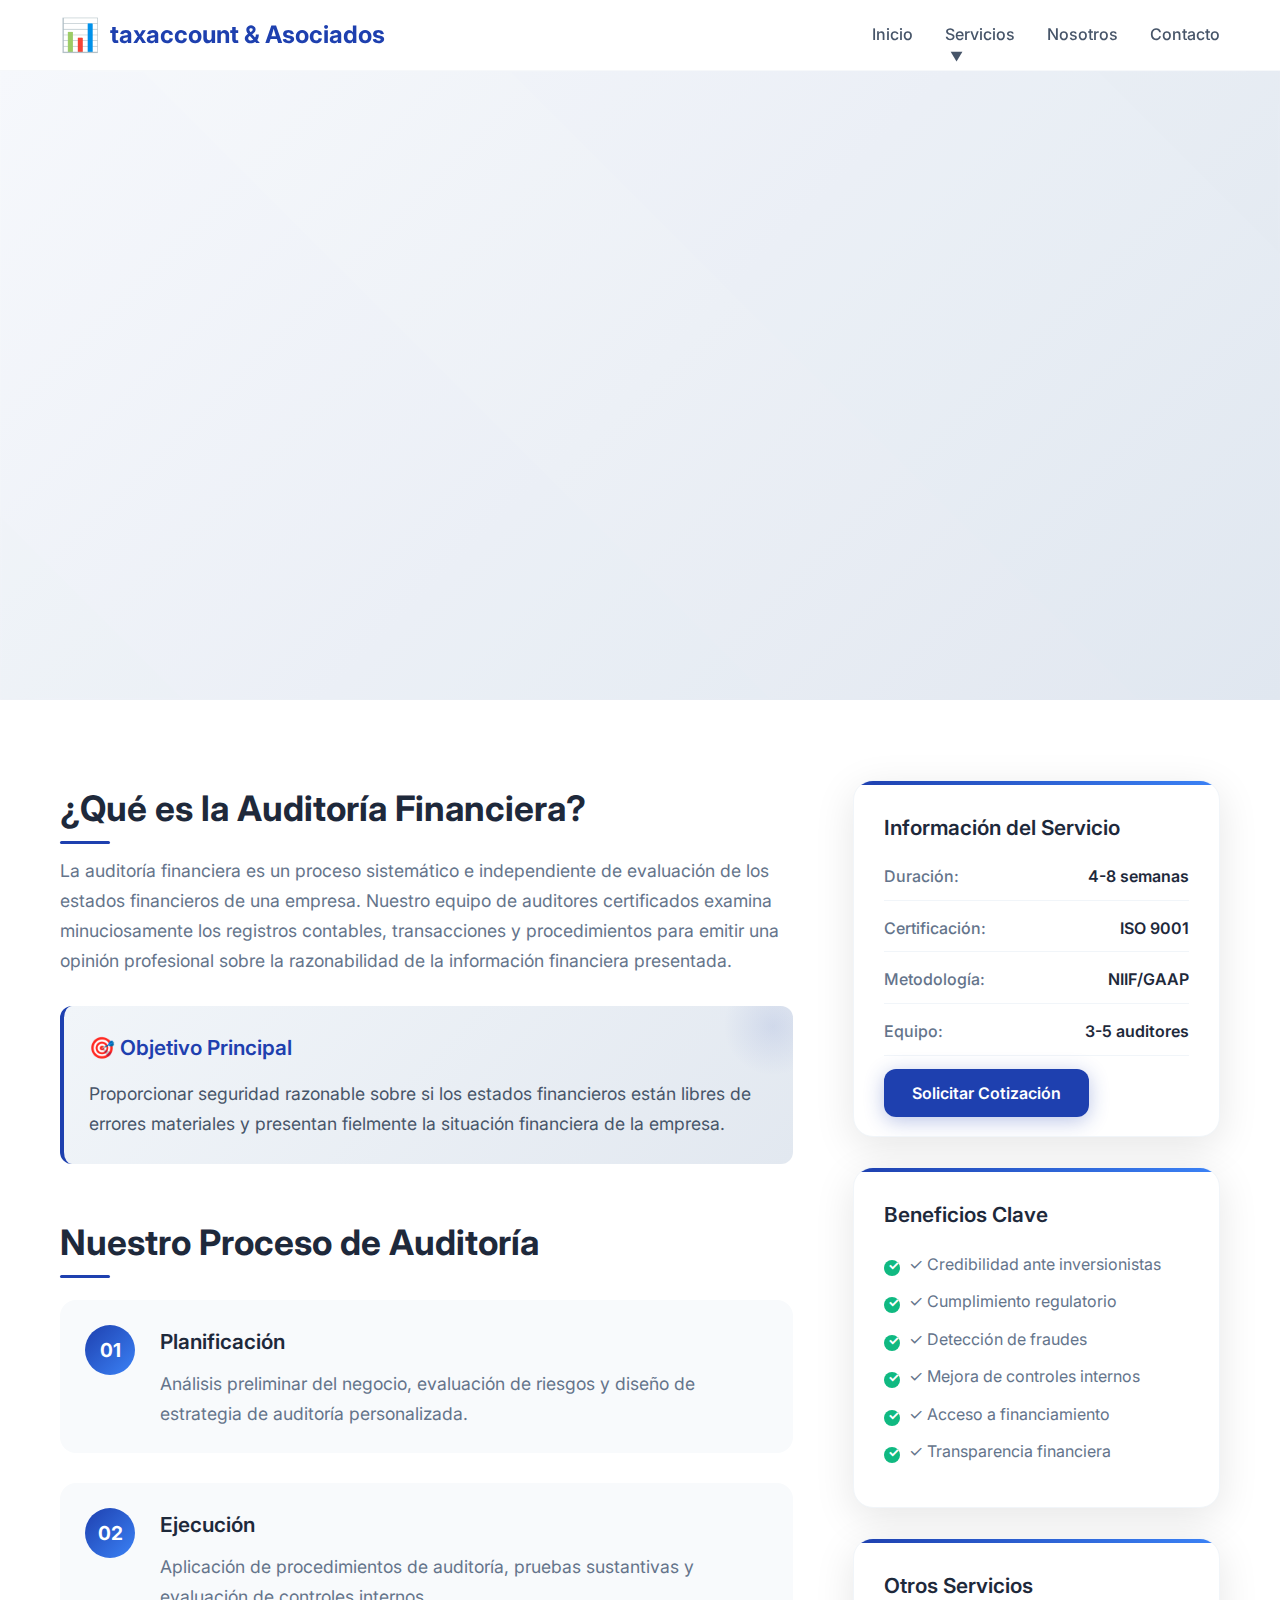
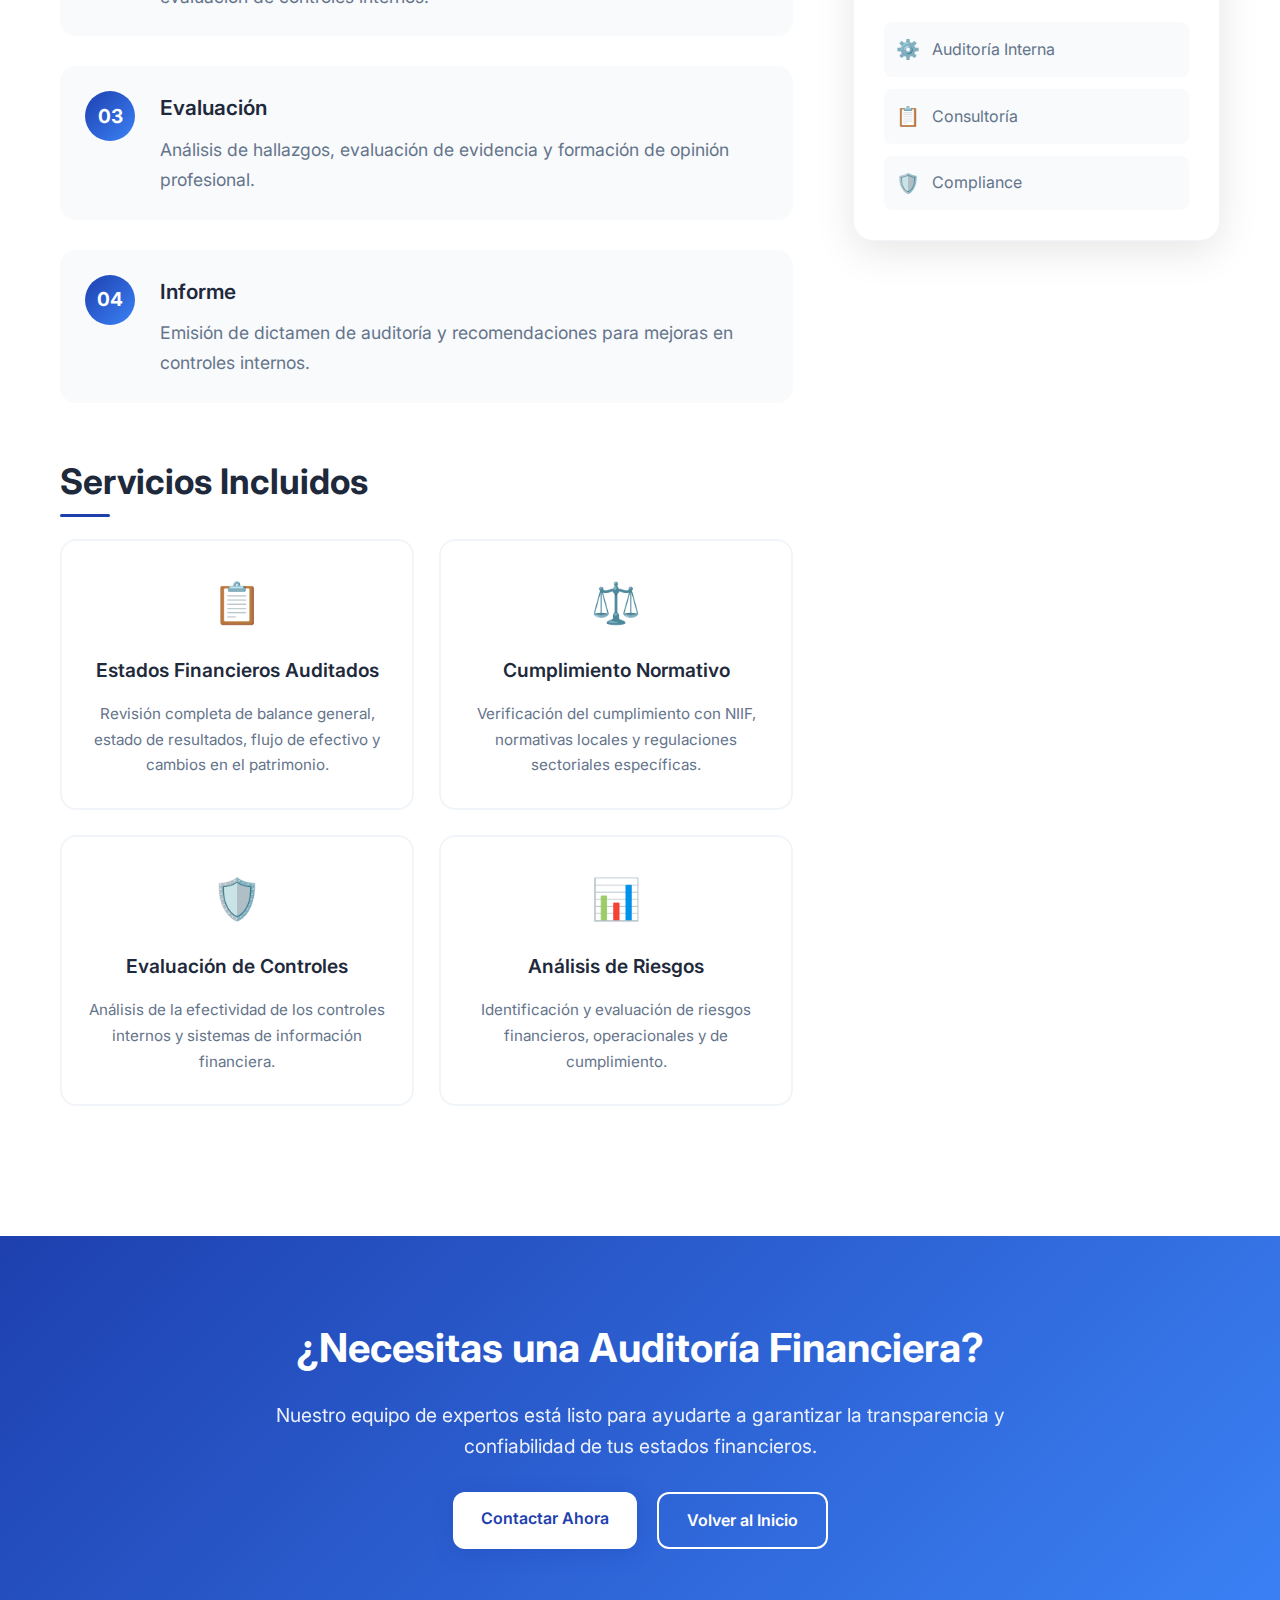
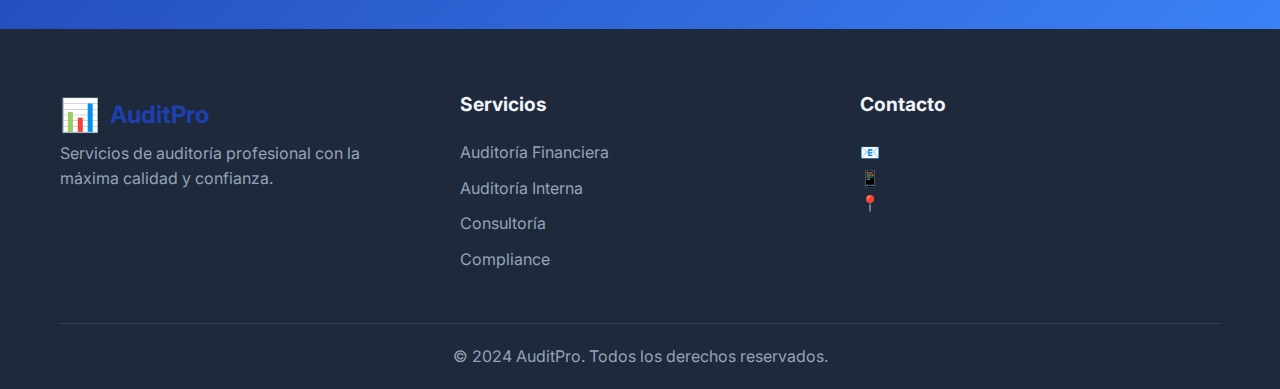
<file: consultoria financiera.html>
<!DOCTYPE html>
<html lang="es">
<head>
    <meta charset="UTF-8">
    <meta name="viewport" content="width=device-width, initial-scale=1.0">
    <title>taxaccount & Asociados</title>
    <link rel="stylesheet" href="estilo 1.css">
    <link rel="stylesheet" href="estilo 2.css">
    <link href="https://fonts.googleapis.com/css2?family=Inter:wght@300;400;500;600;700&display=swap" rel="stylesheet">
</head>
<body>
    <!-- Header with Navigation -->
    <header class="header">
        <nav class="nav">
            <div class="nav-container">
                <div class="logo">
                    <span class="logo-icon">📊</span>
                    <span class="logo-text">taxaccount & Asociados</span>
                </div>
                
                <ul class="nav-menu">
                    <li class="nav-item">
                        <a href="index.html" class="nav-link">Inicio</a>
                    </li>
                    <li class="nav-item dropdown">
                        <a href="#servicios" class="nav-link dropdown-toggle">Servicios</a>
                        <div class="dropdown-menu">
                            <a href="consultoria financiera.html" class="dropdown-item active">Auditoría Financiera</a>
                            <a href="auditoria.html" class="dropdown-item">Auditoría Interna</a>
                            <a href="consultorias.html" class="dropdown-item">Consultoría</a>
                            <a href="conpliance.html" class="dropdown-item">Compliance</a>
                        </div>
                    </li>
                    <li class="nav-item">
                        <a href="index.html#nosotros" class="nav-link">Nosotros</a>
                    </li>
                    <li class="nav-item">
                        <a href="index.html#contacto" class="nav-link">Contacto</a>
                    </li>
                </ul>
                
                <div class="nav-toggle">
                    <span></span>
                    <span></span>
                    <span></span>
                </div>
            </div>
        </nav>
    </header>

    <!-- Service Hero Section -->
    <section class="service-hero">
        <div class="service-hero-container">
            <div class="service-hero-content">
                <div class="breadcrumb">
                    <a href="index.html">Inicio</a> / <span>Auditoría Financiera</span>
                </div>
                <h1 class="service-hero-title">
                    <span class="service-icon">🔍</span>
                    Auditoría Financiera
                </h1>
                <p class="service-hero-description">
                    Revisión exhaustiva y profesional de estados financieros con metodología internacional 
                    para garantizar la veracidad, transparencia y cumplimiento normativo de la información contable.
                </p>
                <div class="service-stats">
                    <div class="service-stat">
                        <span class="stat-number">200+</span>
                        <span class="stat-label">Auditorías Completadas</span>
                    </div>
                    <div class="service-stat">
                        <span class="stat-number">99%</span>
                        <span class="stat-label">Precisión Garantizada</span>
                    </div>
                    <div class="service-stat">
                        <span class="stat-number">48h</span>
                        <span class="stat-label">Tiempo de Respuesta</span>
                    </div>
                </div>
            </div>
        </div>
        <div class="service-hero-bg"></div>
    </section>

    <!-- Service Details -->
    <section class="service-details">
        <div class="container">
            <div class="service-content">
                <div class="service-main">
                    <div class="service-section">
                        <h2>¿Qué es la Auditoría Financiera?</h2>
                        <p>La auditoría financiera es un proceso sistemático e independiente de evaluación de los estados financieros de una empresa. Nuestro equipo de auditores certificados examina minuciosamente los registros contables, transacciones y procedimientos para emitir una opinión profesional sobre la razonabilidad de la información financiera presentada.</p>
                        
                        <div class="highlight-box">
                            <h3>🎯 Objetivo Principal</h3>
                            <p>Proporcionar seguridad razonable sobre si los estados financieros están libres de errores materiales y presentan fielmente la situación financiera de la empresa.</p>
                        </div>
                    </div>

                    <div class="service-section">
                        <h2>Nuestro Proceso de Auditoría</h2>
                        <div class="process-steps">
                            <div class="process-step">
                                <div class="step-number">01</div>
                                <div class="step-content">
                                    <h3>Planificación</h3>
                                    <p>Análisis preliminar del negocio, evaluación de riesgos y diseño de estrategia de auditoría personalizada.</p>
                                </div>
                            </div>
                            <div class="process-step">
                                <div class="step-number">02</div>
                                <div class="step-content">
                                    <h3>Ejecución</h3>
                                    <p>Aplicación de procedimientos de auditoría, pruebas sustantivas y evaluación de controles internos.</p>
                                </div>
                            </div>
                            <div class="process-step">
                                <div class="step-number">03</div>
                                <div class="step-content">
                                    <h3>Evaluación</h3>
                                    <p>Análisis de hallazgos, evaluación de evidencia y formación de opinión profesional.</p>
                                </div>
                            </div>
                            <div class="process-step">
                                <div class="step-number">04</div>
                                <div class="step-content">
                                    <h3>Informe</h3>
                                    <p>Emisión de dictamen de auditoría y recomendaciones para mejoras en controles internos.</p>
                                </div>
                            </div>
                        </div>
                    </div>

                    <div class="service-section">
                        <h2>Servicios Incluidos</h2>
                        <div class="services-grid-detailed">
                            <div class="service-item-detailed">
                                <div class="service-item-icon">📋</div>
                                <h3>Estados Financieros Auditados</h3>
                                <p>Revisión completa de balance general, estado de resultados, flujo de efectivo y cambios en el patrimonio.</p>
                            </div>
                            <div class="service-item-detailed">
                                <div class="service-item-icon">⚖️</div>
                                <h3>Cumplimiento Normativo</h3>
                                <p>Verificación del cumplimiento con NIIF, normativas locales y regulaciones sectoriales específicas.</p>
                            </div>
                            <div class="service-item-detailed">
                                <div class="service-item-icon">🛡️</div>
                                <h3>Evaluación de Controles</h3>
                                <p>Análisis de la efectividad de los controles internos y sistemas de información financiera.</p>
                            </div>
                            <div class="service-item-detailed">
                                <div class="service-item-icon">📊</div>
                                <h3>Análisis de Riesgos</h3>
                                <p>Identificación y evaluación de riesgos financieros, operacionales y de cumplimiento.</p>
                            </div>
                        </div>
                    </div>
                </div>

                <div class="service-sidebar">
                    <div class="sidebar-card">
                        <h3>Información del Servicio</h3>
                        <div class="service-info">
                            <div class="info-item">
                                <span class="info-label">Duración:</span>
                                <span class="info-value">4-8 semanas</span>
                            </div>
                            <div class="info-item">
                                <span class="info-label">Certificación:</span>
                                <span class="info-value">ISO 9001</span>
                            </div>
                            <div class="info-item">
                                <span class="info-label">Metodología:</span>
                                <span class="info-value">NIIF/GAAP</span>
                            </div>
                            <div class="info-item">
                                <span class="info-label">Equipo:</span>
                                <span class="info-value">3-5 auditores</span>
                            </div>
                        </div>
                        <a href="index.html#contacto" class="btn btn-primary">Solicitar Cotización</a>
                    </div>

                    <div class="sidebar-card">
                        <h3>Beneficios Clave</h3>
                        <ul class="benefits-list">
                            <li>✓ Credibilidad ante inversionistas</li>
                            <li>✓ Cumplimiento regulatorio</li>
                            <li>✓ Detección de fraudes</li>
                            <li>✓ Mejora de controles internos</li>
                            <li>✓ Acceso a financiamiento</li>
                            <li>✓ Transparencia financiera</li>
                        </ul>
                    </div>

                    <div class="sidebar-card">
                        <h3>Otros Servicios</h3>
                        <div class="related-services">
                            <a href="auditoria-interna.html" class="related-service">
                                <span class="related-icon">⚙️</span>
                                <span>Auditoría Interna</span>
                            </a>
                            <a href="consultoria.html" class="related-service">
                                <span class="related-icon">📋</span>
                                <span>Consultoría</span>
                            </a>
                            <a href="compliance.html" class="related-service">
                                <span class="related-icon">🛡️</span>
                                <span>Compliance</span>
                            </a>
                        </div>
                    </div>
                </div>
            </div>
        </div>
    </section>

    <!-- CTA Section -->
    <section class="service-cta">
        <div class="container">
            <div class="cta-content">
                <h2>¿Necesitas una Auditoría Financiera?</h2>
                <p>Nuestro equipo de expertos está listo para ayudarte a garantizar la transparencia y confiabilidad de tus estados financieros.</p>
                <div class="cta-buttons">
                    <a href="index.html#contacto" class="btn btn-primary">Contactar Ahora</a>
                    <a href="index.html" class="btn btn-secondary">Volver al Inicio</a>
                </div>
            </div>
        </div>
        <div class="cta-bg"></div>
    </section>

    <!-- Footer -->
    <footer class="footer">
        <div class="container">
            <div class="footer-content">
                <div class="footer-section">
                    <div class="logo">
                        <span class="logo-icon">📊</span>
                        <span class="logo-text">AuditPro</span>
                    </div>
                    <p>Servicios de auditoría profesional con la máxima calidad y confianza.</p>
                </div>
                <div class="footer-section">
                    <h4>Servicios</h4>
                    <ul>
                        <li><a href="consultoria financiera.html">Auditoría Financiera</a></li>
                        <li><a href="auditoria.html">Auditoría Interna</a></li>
                        <li><a href="consultoria.html">Consultoría</a></li>
                        <li><a href="conpliance.html">Compliance</a></li>
                    </ul>
                </div>
                <div class="footer-section">
                    <h4>Contacto</h4>
                    <p>📧 </p>
                    <p>📱 </p>
                    <p>📍 </p>
                </div>
            </div>
            <div class="footer-bottom">
                <p>&copy; 2024 AuditPro. Todos los derechos reservados.</p>
            </div>
        </div>
    </footer>
</body>
</html>
</file>
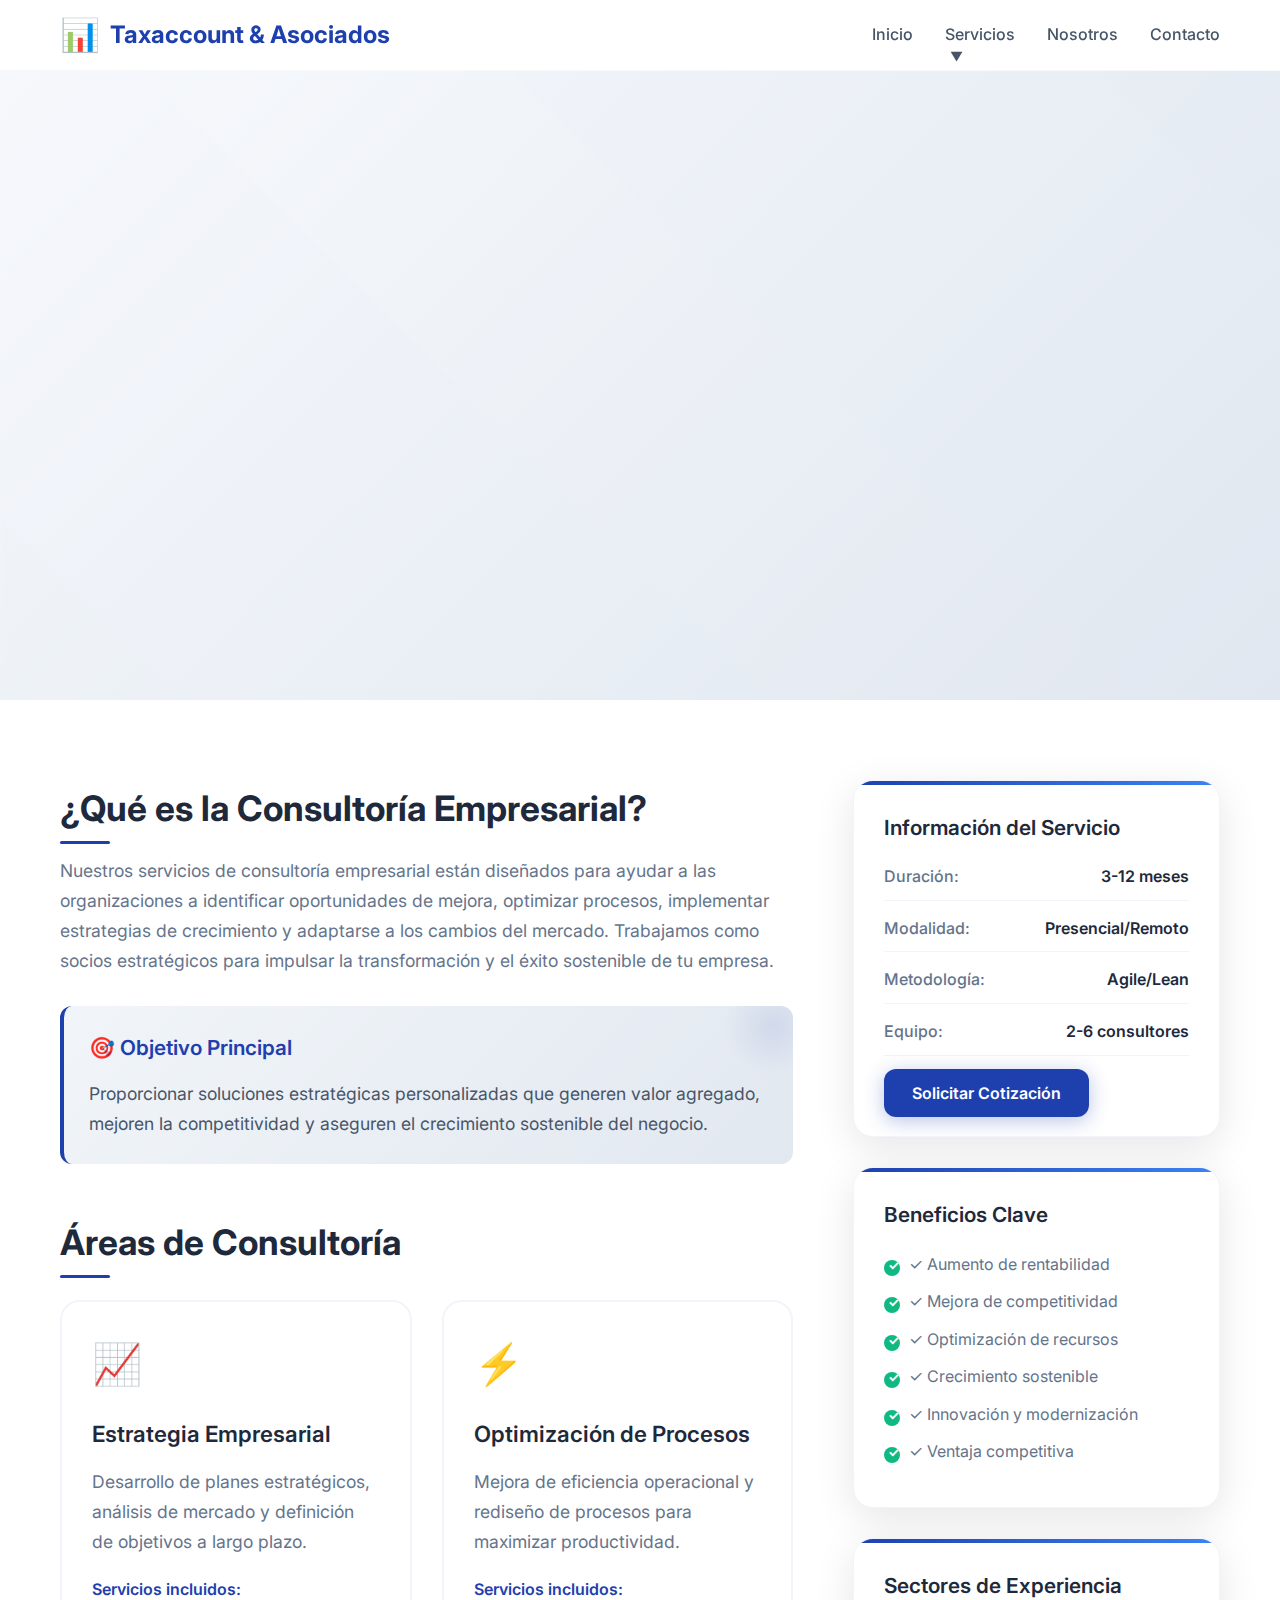
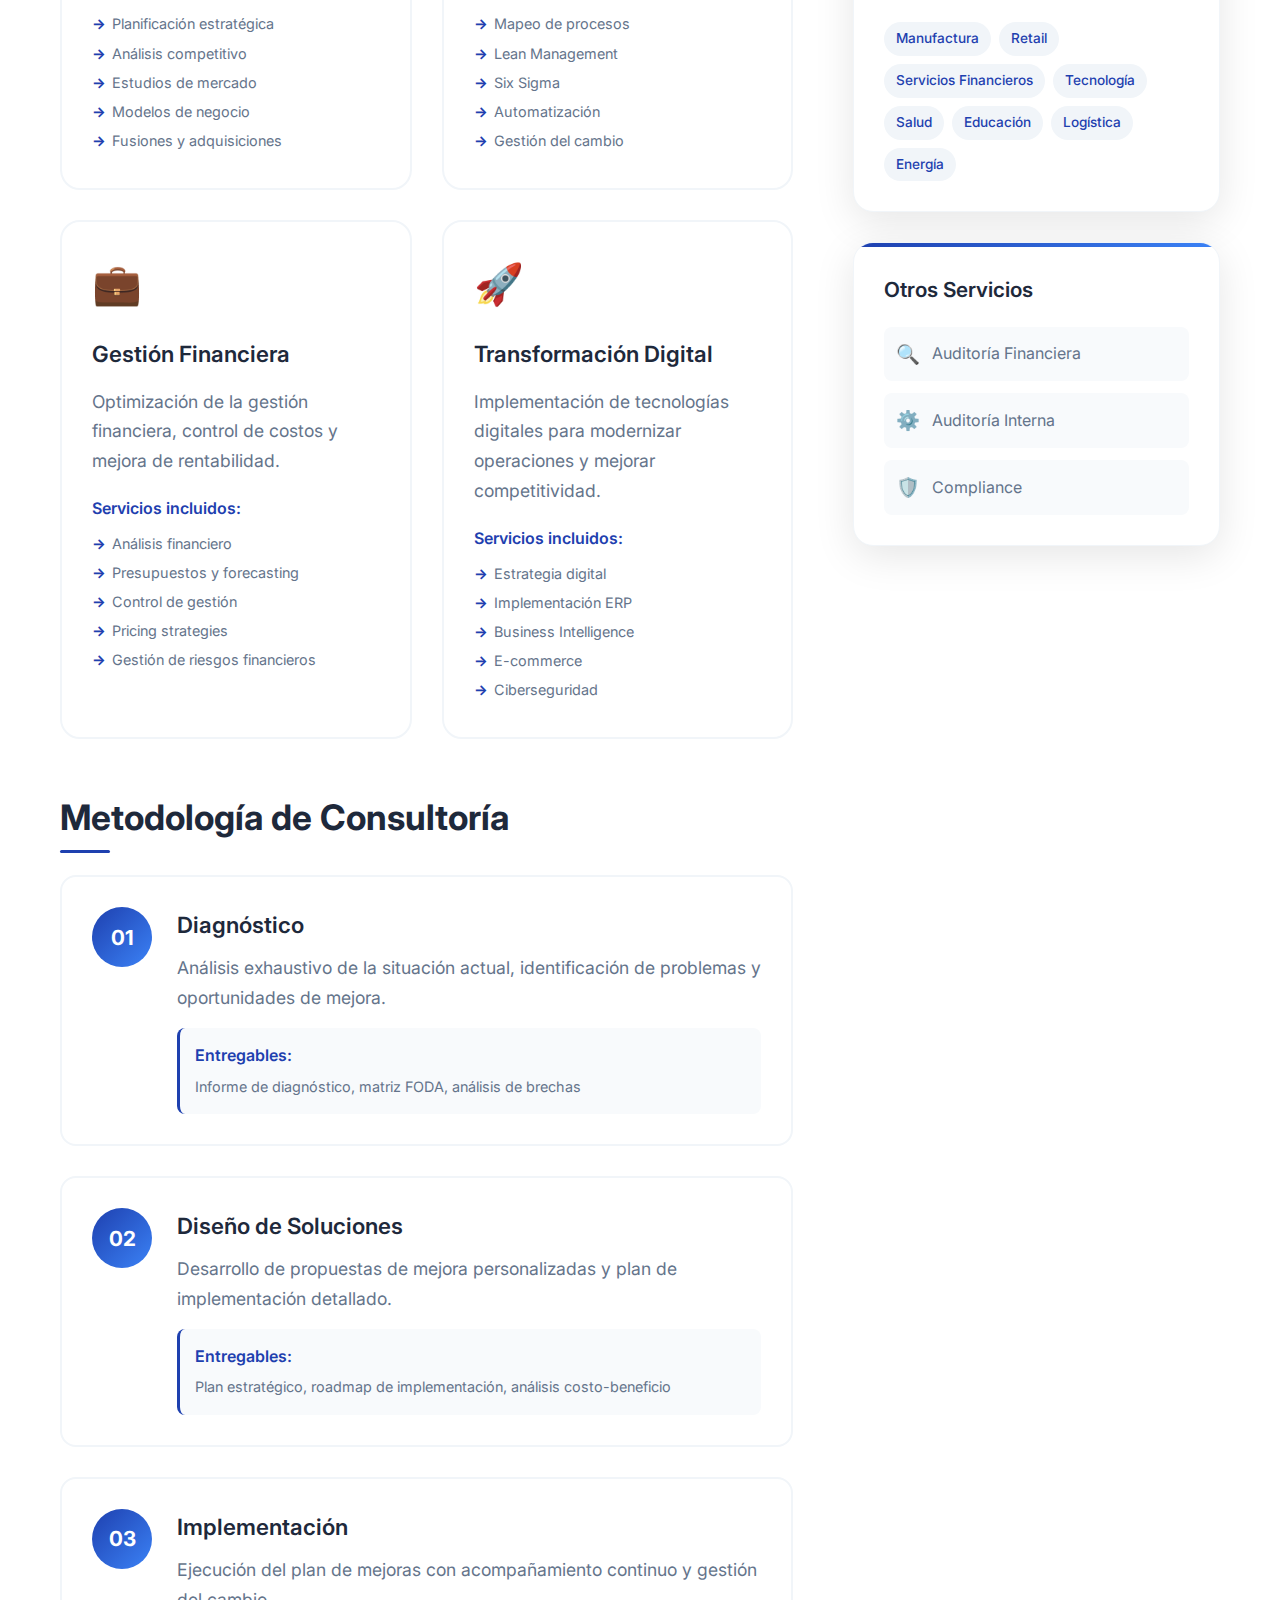
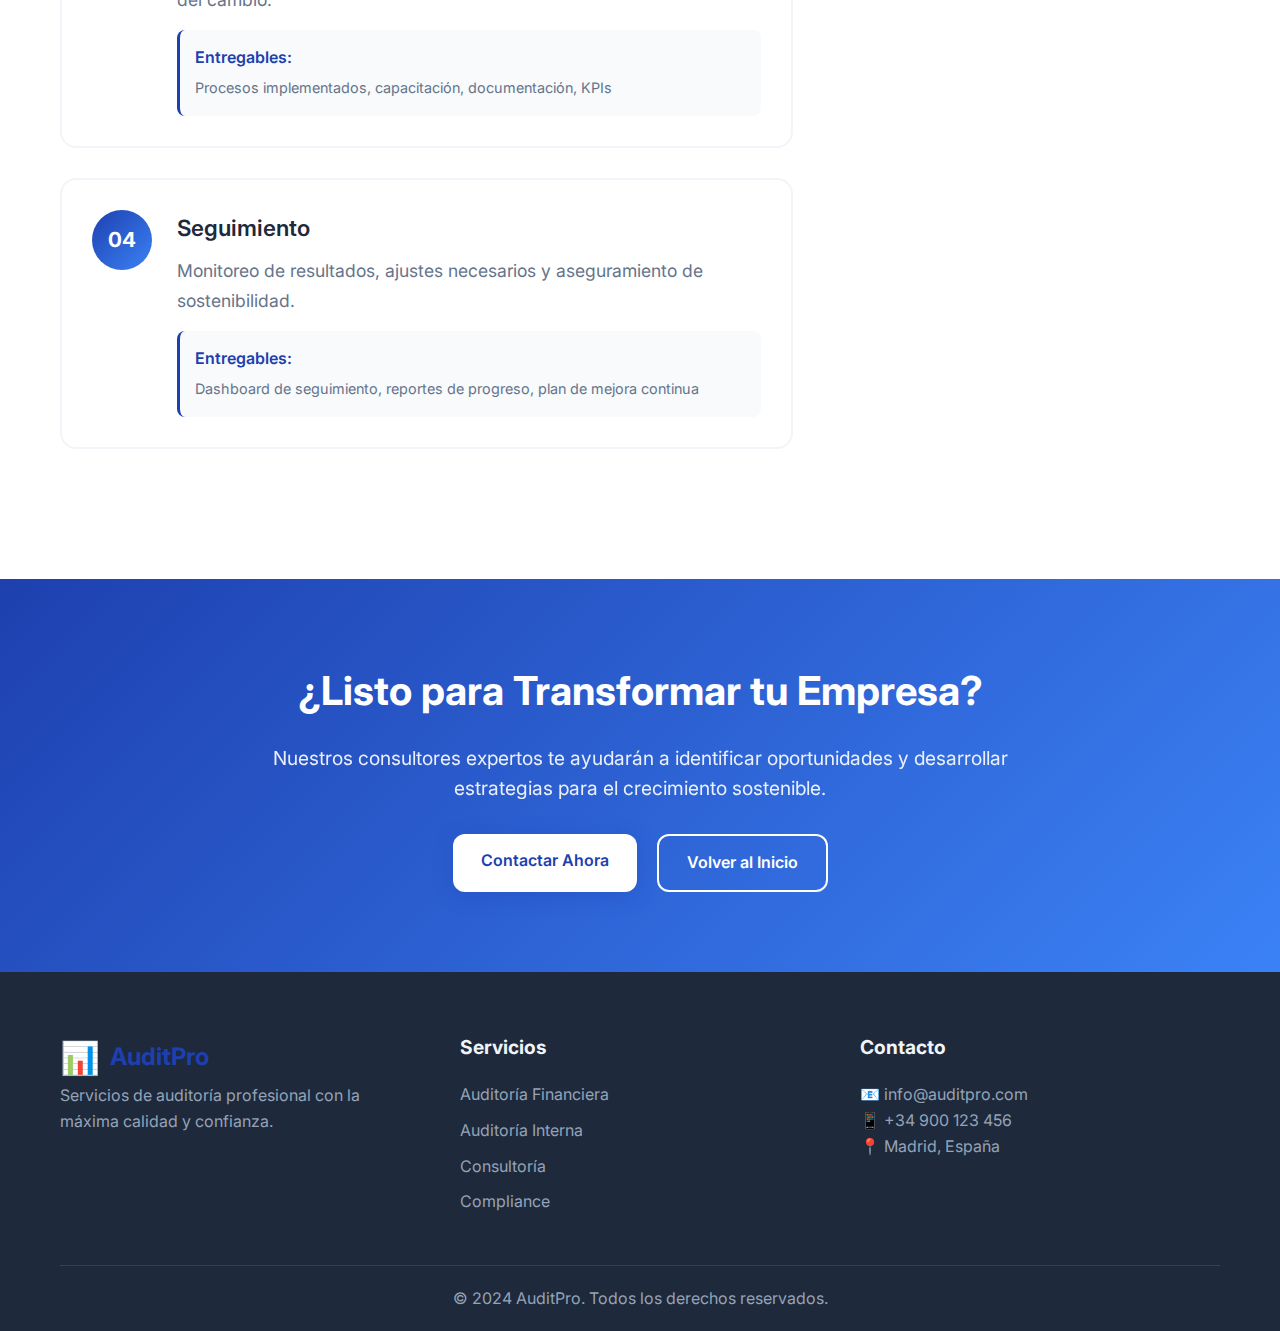
<file: consultorias.html>
<!DOCTYPE html>
<html lang="es">
<head>
    <meta charset="UTF-8">
    <meta name="viewport" content="width=device-width, initial-scale=1.0">
    <title>Taxaccount & Asociados</title>
    <link rel="stylesheet" href="estilo 2.css">
    <link rel="stylesheet" href="estilo 1.css">
    <link href="https://fonts.googleapis.com/css2?family=Inter:wght@300;400;500;600;700&display=swap" rel="stylesheet">
</head>
<body>
    <!-- Header with Navigation -->
    <header class="header">
        <nav class="nav">
            <div class="nav-container">
                <div class="logo">
                    <span class="logo-icon">📊</span>
                    <span class="logo-text">Taxaccount & Asociados</span>
                </div>
                
                <ul class="nav-menu">
                    <li class="nav-item">
                        <a href="index.html" class="nav-link">Inicio</a>
                    </li>
                    <li class="nav-item dropdown">
                        <a href="#servicios" class="nav-link dropdown-toggle">Servicios</a>
                        <div class="dropdown-menu">
                            <a href="consultoria financiera.html" class="dropdown-item">Auditoría Financiera</a>
                            <a href="auditoria.html" class="dropdown-item">Auditoría Interna</a>
                            <a href="consultorias.html" class="dropdown-item active">Consultoría</a>
                            <a href="conpliance.html" class="dropdown-item">Compliance</a>
                        </div>
                    </li>
                    <li class="nav-item">
                        <a href="index.html#nosotros" class="nav-link">Nosotros</a>
                    </li>
                    <li class="nav-item">
                        <a href="index.html#contacto" class="nav-link">Contacto</a>
                    </li>
                </ul>
                
                <div class="nav-toggle">
                    <span></span>
                    <span></span>
                    <span></span>
                </div>
            </div>
        </nav>
    </header>

    <!-- Service Hero Section -->
    <section class="service-hero">
        <div class="service-hero-container">
            <div class="service-hero-content">
                <div class="breadcrumb">
                    <a href="index.html">Inicio</a> / <span>Consultoría</span>
                </div>
                <h1 class="service-hero-title">
                    <span class="service-icon">📋</span>
                    Consultoría Empresarial
                </h1>
                <p class="service-hero-description">
                    Asesoramiento estratégico especializado para la transformación y optimización de procesos 
                    empresariales, implementación de mejores prácticas y crecimiento sostenible.
                </p>
                <div class="service-stats">
                    <div class="service-stat">
                        <span class="stat-number">300+</span>
                        <span class="stat-label">Proyectos Exitosos</span>
                    </div>
                    <div class="service-stat">
                        <span class="stat-number">40%</span>
                        <span class="stat-label">Mejora Promedio ROI</span>
                    </div>
                    <div class="service-stat">
                        <span class="stat-number">12</span>
                        <span class="stat-label">Sectores de Experiencia</span>
                    </div>
                </div>
            </div>
        </div>
        <div class="service-hero-bg service-hero-bg-consulting"></div>
    </section>

    <!-- Service Details -->
    <section class="service-details">
        <div class="container">
            <div class="service-content">
                <div class="service-main">
                    <div class="service-section">
                        <h2>¿Qué es la Consultoría Empresarial?</h2>
                        <p>Nuestros servicios de consultoría empresarial están diseñados para ayudar a las organizaciones a identificar oportunidades de mejora, optimizar procesos, implementar estrategias de crecimiento y adaptarse a los cambios del mercado. Trabajamos como socios estratégicos para impulsar la transformación y el éxito sostenible de tu empresa.</p>
                        
                        <div class="highlight-box">
                            <h3>🎯 Objetivo Principal</h3>
                            <p>Proporcionar soluciones estratégicas personalizadas que generen valor agregado, mejoren la competitividad y aseguren el crecimiento sostenible del negocio.</p>
                        </div>
                    </div>

                    <div class="service-section">
                        <h2>Áreas de Consultoría</h2>
                        <div class="consulting-areas">
                            <div class="consulting-card">
                                <div class="consulting-icon">📈</div>
                                <h3>Estrategia Empresarial</h3>
                                <p>Desarrollo de planes estratégicos, análisis de mercado y definición de objetivos a largo plazo.</p>
                                <div class="consulting-details">
                                    <h4>Servicios incluidos:</h4>
                                    <ul>
                                        <li>Planificación estratégica</li>
                                        <li>Análisis competitivo</li>
                                        <li>Estudios de mercado</li>
                                        <li>Modelos de negocio</li>
                                        <li>Fusiones y adquisiciones</li>
                                    </ul>
                                </div>
                            </div>
                            
                            <div class="consulting-card">
                                <div class="consulting-icon">⚡</div>
                                <h3>Optimización de Procesos</h3>
                                <p>Mejora de eficiencia operacional y rediseño de procesos para maximizar productividad.</p>
                                <div class="consulting-details">
                                    <h4>Servicios incluidos:</h4>
                                    <ul>
                                        <li>Mapeo de procesos</li>
                                        <li>Lean Management</li>
                                        <li>Six Sigma</li>
                                        <li>Automatización</li>
                                        <li>Gestión del cambio</li>
                                    </ul>
                                </div>
                            </div>
                            
                            <div class="consulting-card">
                                <div class="consulting-icon">💼</div>
                                <h3>Gestión Financiera</h3>
                                <p>Optimización de la gestión financiera, control de costos y mejora de rentabilidad.</p>
                                <div class="consulting-details">
                                    <h4>Servicios incluidos:</h4>
                                    <ul>
                                        <li>Análisis financiero</li>
                                        <li>Presupuestos y forecasting</li>
                                        <li>Control de gestión</li>
                                        <li>Pricing strategies</li>
                                        <li>Gestión de riesgos financieros</li>
                                    </ul>
                                </div>
                            </div>
                            
                            <div class="consulting-card">
                                <div class="consulting-icon">🚀</div>
                                <h3>Transformación Digital</h3>
                                <p>Implementación de tecnologías digitales para modernizar operaciones y mejorar competitividad.</p>
                                <div class="consulting-details">
                                    <h4>Servicios incluidos:</h4>
                                    <ul>
                                        <li>Estrategia digital</li>
                                        <li>Implementación ERP</li>
                                        <li>Business Intelligence</li>
                                        <li>E-commerce</li>
                                        <li>Ciberseguridad</li>
                                    </ul>
                                </div>
                            </div>
                        </div>
                    </div>

                    <div class="service-section">
                        <h2>Metodología de Consultoría</h2>
                        <div class="methodology-phases">
                            <div class="phase-item">
                                <div class="phase-number">01</div>
                                <div class="phase-content">
                                    <h3>Diagnóstico</h3>
                                    <p>Análisis exhaustivo de la situación actual, identificación de problemas y oportunidades de mejora.</p>
                                    <div class="phase-deliverables">
                                        <strong>Entregables:</strong>
                                        <span>Informe de diagnóstico, matriz FODA, análisis de brechas</span>
                                    </div>
                                </div>
                            </div>
                            
                            <div class="phase-item">
                                <div class="phase-number">02</div>
                                <div class="phase-content">
                                    <h3>Diseño de Soluciones</h3>
                                    <p>Desarrollo de propuestas de mejora personalizadas y plan de implementación detallado.</p>
                                    <div class="phase-deliverables">
                                        <strong>Entregables:</strong>
                                        <span>Plan estratégico, roadmap de implementación, análisis costo-beneficio</span>
                                    </div>
                                </div>
                            </div>
                            
                            <div class="phase-item">
                                <div class="phase-number">03</div>
                                <div class="phase-content">
                                    <h3>Implementación</h3>
                                    <p>Ejecución del plan de mejoras con acompañamiento continuo y gestión del cambio.</p>
                                    <div class="phase-deliverables">
                                        <strong>Entregables:</strong>
                                        <span>Procesos implementados, capacitación, documentación, KPIs</span>
                                    </div>
                                </div>
                            </div>
                            
                            <div class="phase-item">
                                <div class="phase-number">04</div>
                                <div class="phase-content">
                                    <h3>Seguimiento</h3>
                                    <p>Monitoreo de resultados, ajustes necesarios y aseguramiento de sostenibilidad.</p>
                                    <div class="phase-deliverables">
                                        <strong>Entregables:</strong>
                                        <span>Dashboard de seguimiento, reportes de progreso, plan de mejora continua</span>
                                    </div>
                                </div>
                            </div>
                        </div>
                    </div>
                </div>

                <div class="service-sidebar">
                    <div class="sidebar-card">
                        <h3>Información del Servicio</h3>
                        <div class="service-info">
                            <div class="info-item">
                                <span class="info-label">Duración:</span>
                                <span class="info-value">3-12 meses</span>
                            </div>
                            <div class="info-item">
                                <span class="info-label">Modalidad:</span>
                                <span class="info-value">Presencial/Remoto</span>
                            </div>
                            <div class="info-item">
                                <span class="info-label">Metodología:</span>
                                <span class="info-value">Agile/Lean</span>
                            </div>
                            <div class="info-item">
                                <span class="info-label">Equipo:</span>
                                <span class="info-value">2-6 consultores</span>
                            </div>
                        </div>
                        <a href="index.html#contacto" class="btn btn-primary">Solicitar Cotización</a>
                    </div>

                    <div class="sidebar-card">
                        <h3>Beneficios Clave</h3>
                        <ul class="benefits-list">
                            <li>✓ Aumento de rentabilidad</li>
                            <li>✓ Mejora de competitividad</li>
                            <li>✓ Optimización de recursos</li>
                            <li>✓ Crecimiento sostenible</li>
                            <li>✓ Innovación y modernización</li>
                            <li>✓ Ventaja competitiva</li>
                        </ul>
                    </div>

                    <div class="sidebar-card">
                        <h3>Sectores de Experiencia</h3>
                        <div class="sectors-list">
                            <span class="sector-tag">Manufactura</span>
                            <span class="sector-tag">Retail</span>
                            <span class="sector-tag">Servicios Financieros</span>
                            <span class="sector-tag">Tecnología</span>
                            <span class="sector-tag">Salud</span>
                            <span class="sector-tag">Educación</span>
                            <span class="sector-tag">Logística</span>
                            <span class="sector-tag">Energía</span>
                        </div>
                    </div>

                    <div class="sidebar-card">
                        <h3>Otros Servicios</h3>
                        <div class="related-services">
                            <a href="auditoria-financiera.html" class="related-service">
                                <span class="related-icon">🔍</span>
                                <span>Auditoría Financiera</span>
                            </a>
                            <a href="auditoria-interna.html" class="related-service">
                                <span class="related-icon">⚙️</span>
                                <span>Auditoría Interna</span>
                            </a>
                            <a href="compliance.html" class="related-service">
                                <span class="related-icon">🛡️</span>
                                <span>Compliance</span>
                            </a>
                        </div>
                    </div>
                </div>
            </div>
        </div>
    </section>

    <!-- CTA Section -->
    <section class="service-cta">
        <div class="container">
            <div class="cta-content">
                <h2>¿Listo para Transformar tu Empresa?</h2>
                <p>Nuestros consultores expertos te ayudarán a identificar oportunidades y desarrollar estrategias para el crecimiento sostenible.</p>
                <div class="cta-buttons">
                    <a href="index.html#contacto" class="btn btn-primary">Contactar Ahora</a>
                    <a href="index.html" class="btn btn-secondary">Volver al Inicio</a>
                </div>
            </div>
        </div>
        <div class="cta-bg"></div>
    </section>

    <!-- Footer -->
    <footer class="footer">
        <div class="container">
            <div class="footer-content">
                <div class="footer-section">
                    <div class="logo">
                        <span class="logo-icon">📊</span>
                        <span class="logo-text">AuditPro</span>
                    </div>
                    <p>Servicios de auditoría profesional con la máxima calidad y confianza.</p>
                </div>
                <div class="footer-section">
                    <h4>Servicios</h4>
                    <ul>
                        <li><a href="auditoria.html">Auditoría Financiera</a></li>
                        <li><a href="fianciero.html">Auditoría Interna</a></li>
                        <li><a href="consultoria.html">Consultoría</a></li>
                        <li><a href="conpliance.html">Compliance</a></li>
                    </ul>
                </div>
                <div class="footer-section">
                    <h4>Contacto</h4>
                    <p>📧 info@auditpro.com</p>
                    <p>📱 +34 900 123 456</p>
                    <p>📍 Madrid, España</p>
                </div>
            </div>
            <div class="footer-bottom">
                <p>&copy; 2024 AuditPro. Todos los derechos reservados.</p>
            </div>
        </div>
    </footer>
</body>
</html>
</file>
<file: estilo 2.css>
/* Service Pages Specific Styles */

/* Service Hero Section */
.service-hero {
    position: relative;
    min-height: 70vh;
    display: flex;
    align-items: center;
    overflow: hidden;
    background: linear-gradient(135deg, #f8fafc 0%, #e2e8f0 100%);
    margin-top: 70px;
}

.service-hero-bg {
    position: absolute;
    top: 0;
    left: 0;
    width: 100%;
    height: 100%;
    background: url('https://images.pexels.com/photos/590022/pexels-photo-590022.jpeg?auto=compress&cs=tinysrgb&w=1920&h=1080&fit=crop') center/cover no-repeat;
    opacity: 0.12;
    animation: parallaxFloat 25s ease-in-out infinite, zoomPulse 15s ease-in-out infinite alternate;
    filter: blur(1px) brightness(1.2);
}

.service-hero-bg-internal {
    background: url('https://images.pexels.com/photos/3184465/pexels-photo-3184465.jpeg?auto=compress&cs=tinysrgb&w=1920&h=1080&fit=crop') center/cover no-repeat;
}

.service-hero-bg-consulting {
    background: url('https://images.pexels.com/photos/3184291/pexels-photo-3184291.jpeg?auto=compress&cs=tinysrgb&w=1920&h=1080&fit=crop') center/cover no-repeat;
}

.service-hero-bg-compliance {
    background: url('https://images.pexels.com/photos/5668858/pexels-photo-5668858.jpeg?auto=compress&cs=tinysrgb&w=1920&h=1080&fit=crop') center/cover no-repeat;
}

.service-hero-bg::before {
    content: '';
    position: absolute;
    top: 0;
    left: 0;
    width: 100%;
    height: 100%;
    background: linear-gradient(45deg, rgba(30, 64, 175, 0.1) 0%, rgba(59, 130, 246, 0.05) 50%, rgba(30, 64, 175, 0.1) 100%);
    animation: gradientShift 20s ease-in-out infinite;
}

.service-hero-container {
    max-width: 1200px;
    margin: 0 auto;
    padding: 0 20px;
    position: relative;
    z-index: 1;
}

.service-hero-content {
    max-width: 800px;
    animation: fadeInUp 1s ease-out;
}

.breadcrumb {
    font-size: 0.9rem;
    color: #64748b;
    margin-bottom: 20px;
    opacity: 0;
    animation: fadeInUp 0.8s ease-out 0.2s forwards;
}

.breadcrumb a {
    color: #1e40af;
    text-decoration: none;
    transition: color 0.3s ease;
}

.breadcrumb a:hover {
    color: #1e3a8a;
}

.service-hero-title {
    font-size: 3.5rem;
    font-weight: 700;
    color: #1e293b;
    line-height: 1.1;
    margin-bottom: 20px;
    display: flex;
    align-items: center;
    gap: 20px;
    opacity: 0;
    animation: fadeInUp 0.8s ease-out 0.4s forwards;
}

.service-icon {
    font-size: 4rem;
    background: linear-gradient(135deg, #1e40af, #3b82f6);
    -webkit-background-clip: text;
    -webkit-text-fill-color: transparent;
    background-clip: text;
    animation: pulse 2s ease-in-out infinite;
}

.service-hero-description {
    font-size: 1.3rem;
    color: #64748b;
    margin-bottom: 40px;
    line-height: 1.6;
    opacity: 0;
    animation: fadeInUp 0.8s ease-out 0.6s forwards;
}

.service-stats {
    display: grid;
    grid-template-columns: repeat(auto-fit, minmax(150px, 1fr));
    gap: 30px;
    opacity: 0;
    animation: fadeInUp 0.8s ease-out 0.8s forwards;
}

.service-stat {
    text-align: center;
    padding: 20px;
    background: rgba(255, 255, 255, 0.9);
    border-radius: 16px;
    box-shadow: 0 4px 20px rgba(0, 0, 0, 0.1);
    transition: transform 0.3s ease;
}

.service-stat:hover {
    transform: translateY(-5px);
}

.service-stat .stat-number {
    display: block;
    font-size: 2.5rem;
    font-weight: 700;
    color: #1e40af;
    margin-bottom: 8px;
}

.service-stat .stat-label {
    font-size: 0.9rem;
    color: #64748b;
    font-weight: 500;
}

/* Service Details Section */
.service-details {
    padding: 80px 0;
    background: white;
}

.service-content {
    display: grid;
    grid-template-columns: 2fr 1fr;
    gap: 60px;
    align-items: start;
}

.service-main {
    max-width: none;
}

.service-section {
    margin-bottom: 50px;
}

.service-section h2 {
    font-size: 2.2rem;
    font-weight: 700;
    color: #1e293b;
    margin-bottom: 20px;
    position: relative;
}

.service-section h2::after {
    content: '';
    position: absolute;
    bottom: -8px;
    left: 0;
    width: 50px;
    height: 3px;
    background: #1e40af;
    border-radius: 2px;
}

.service-section p {
    font-size: 1.1rem;
    color: #64748b;
    line-height: 1.7;
    margin-bottom: 20px;
}

/* Highlight Box */
.highlight-box {
    background: linear-gradient(135deg, #f1f5f9 0%, #e2e8f0 100%);
    border-left: 4px solid #1e40af;
    padding: 25px;
    border-radius: 12px;
    margin: 30px 0;
    position: relative;
    overflow: hidden;
}

.highlight-box::before {
    content: '';
    position: absolute;
    top: 0;
    right: 0;
    width: 100px;
    height: 100px;
    background: radial-gradient(circle, rgba(30, 64, 175, 0.1) 0%, transparent 70%);
    border-radius: 50%;
    transform: translate(30px, -30px);
}

.highlight-box h3 {
    color: #1e40af;
    font-size: 1.3rem;
    font-weight: 600;
    margin-bottom: 15px;
}

.highlight-box p {
    color: #475569;
    margin-bottom: 0;
}

/* Process Steps */
.process-steps {
    display: grid;
    gap: 30px;
    margin-top: 30px;
}

.process-step {
    display: flex;
    gap: 25px;
    align-items: flex-start;
    padding: 25px;
    background: #f8fafc;
    border-radius: 16px;
    transition: all 0.3s ease;
    position: relative;
    overflow: hidden;
}

.process-step::before {
    content: '';
    position: absolute;
    top: 0;
    left: 0;
    width: 4px;
    height: 100%;
    background: linear-gradient(180deg, #1e40af, #3b82f6);
    transform: scaleY(0);
    transition: transform 0.3s ease;
}

.process-step:hover::before {
    transform: scaleY(1);
}

.process-step:hover {
    background: white;
    box-shadow: 0 10px 30px rgba(0, 0, 0, 0.1);
    transform: translateY(-5px);
}

.step-number {
    background: linear-gradient(135deg, #1e40af, #3b82f6);
    color: white;
    width: 50px;
    height: 50px;
    border-radius: 50%;
    display: flex;
    align-items: center;
    justify-content: center;
    font-weight: 700;
    font-size: 1.2rem;
    flex-shrink: 0;
}

.step-content h3 {
    color: #1e293b;
    font-size: 1.3rem;
    font-weight: 600;
    margin-bottom: 10px;
}

.step-content p {
    color: #64748b;
    margin-bottom: 0;
}

/* Services Grid Detailed */
.services-grid-detailed {
    display: grid;
    grid-template-columns: repeat(auto-fit, minmax(280px, 1fr));
    gap: 25px;
    margin-top: 30px;
}

.service-item-detailed {
    background: white;
    border: 2px solid #f1f5f9;
    border-radius: 16px;
    padding: 30px 25px;
    text-align: center;
    transition: all 0.3s ease;
    position: relative;
    overflow: hidden;
}

.service-item-detailed::before {
    content: '';
    position: absolute;
    top: 0;
    left: 0;
    right: 0;
    height: 4px;
    background: linear-gradient(90deg, #1e40af, #3b82f6);
    transform: scaleX(0);
    transition: transform 0.3s ease;
}

.service-item-detailed:hover::before {
    transform: scaleX(1);
}

.service-item-detailed:hover {
    border-color: #1e40af;
    transform: translateY(-5px);
    box-shadow: 0 15px 35px rgba(30, 64, 175, 0.1);
}

.service-item-icon {
    font-size: 2.5rem;
    margin-bottom: 20px;
    display: inline-block;
    transition: transform 0.3s ease;
}

.service-item-detailed:hover .service-item-icon {
    transform: scale(1.1);
}

.service-item-detailed h3 {
    color: #1e293b;
    font-size: 1.2rem;
    font-weight: 600;
    margin-bottom: 15px;
}

.service-item-detailed p {
    color: #64748b;
    font-size: 0.95rem;
    margin-bottom: 0;
}

/* Sidebar Styles */
.service-sidebar {
    display: flex;
    flex-direction: column;
    gap: 30px;
}

.sidebar-card {
    background: white;
    border-radius: 20px;
    padding: 30px;
    box-shadow: 0 10px 40px rgba(0, 0, 0, 0.1);
    border: 1px solid #f1f5f9;
    position: relative;
    overflow: hidden;
}

.sidebar-card::before {
    content: '';
    position: absolute;
    top: 0;
    left: 0;
    right: 0;
    height: 4px;
    background: linear-gradient(90deg, #1e40af, #3b82f6);
}

.sidebar-card h3 {
    color: #1e293b;
    font-size: 1.3rem;
    font-weight: 600;
    margin-bottom: 20px;
}

.service-info {
    display: flex;
    flex-direction: column;
    gap: 15px;
    margin-bottom: 25px;
}

.info-item {
    display: flex;
    justify-content: space-between;
    align-items: center;
    padding-bottom: 10px;
    border-bottom: 1px solid #f1f5f9;
}

.info-label {
    color: #64748b;
    font-weight: 500;
}

.info-value {
    color: #1e293b;
    font-weight: 600;
}

.benefits-list {
    list-style: none;
    padding: 0;
}

.benefits-list li {
    color: #64748b;
    margin-bottom: 12px;
    position: relative;
    padding-left: 25px;
}

.benefits-list li::before {
    content: '';
    position: absolute;
    left: 0;
    top: 8px;
    width: 16px;
    height: 16px;
    background: #10b981;
    border-radius: 50%;
    display: flex;
    align-items: center;
    justify-content: center;
}

.benefits-list li::after {
    content: '✓';
    position: absolute;
    left: 4px;
    top: 4px;
    color: white;
    font-size: 0.8rem;
    font-weight: bold;
}

.related-services {
    display: flex;
    flex-direction: column;
    gap: 12px;
}

.related-service {
    display: flex;
    align-items: center;
    gap: 12px;
    padding: 12px;
    background: #f8fafc;
    border-radius: 8px;
    text-decoration: none;
    color: #64748b;
    transition: all 0.3s ease;
}

.related-service:hover {
    background: #1e40af;
    color: white;
    transform: translateX(5px);
}

.related-icon {
    font-size: 1.2rem;
}

/* Evaluation Areas (Auditoría Interna) */
.evaluation-areas {
    display: grid;
    grid-template-columns: repeat(auto-fit, minmax(300px, 1fr));
    gap: 30px;
    margin-top: 30px;
}

.area-card {
    background: white;
    border: 2px solid #f1f5f9;
    border-radius: 16px;
    padding: 30px;
    transition: all 0.3s ease;
    position: relative;
    overflow: hidden;
}

.area-card::before {
    content: '';
    position: absolute;
    top: 0;
    left: 0;
    right: 0;
    height: 4px;
    background: linear-gradient(90deg, #1e40af, #3b82f6);
    transform: scaleX(0);
    transition: transform 0.3s ease;
}

.area-card:hover::before {
    transform: scaleX(1);
}

.area-card:hover {
    border-color: #1e40af;
    transform: translateY(-5px);
    box-shadow: 0 15px 35px rgba(30, 64, 175, 0.1);
}

.area-icon {
    font-size: 2.5rem;
    margin-bottom: 20px;
    display: inline-block;
}

.area-card h3 {
    color: #1e293b;
    font-size: 1.4rem;
    font-weight: 600;
    margin-bottom: 15px;
}

.area-card p {
    color: #64748b;
    margin-bottom: 20px;
}

.area-card ul {
    list-style: none;
    padding: 0;
}

.area-card ul li {
    color: #64748b;
    margin-bottom: 8px;
    position: relative;
    padding-left: 20px;
}

.area-card ul li::before {
    content: '•';
    position: absolute;
    left: 0;
    color: #1e40af;
    font-weight: bold;
}

/* Timeline (Auditoría Interna) */
.methodology-timeline {
    position: relative;
    margin-top: 30px;
}

.methodology-timeline::before {
    content: '';
    position: absolute;
    left: 25px;
    top: 0;
    bottom: 0;
    width: 2px;
    background: linear-gradient(180deg, #1e40af, #3b82f6);
}

.timeline-item {
    display: flex;
    gap: 25px;
    margin-bottom: 40px;
    position: relative;
}

.timeline-marker {
    background: linear-gradient(135deg, #1e40af, #3b82f6);
    color: white;
    width: 50px;
    height: 50px;
    border-radius: 50%;
    display: flex;
    align-items: center;
    justify-content: center;
    font-weight: 700;
    font-size: 1.2rem;
    flex-shrink: 0;
    z-index: 1;
    position: relative;
}

.timeline-content {
    background: white;
    border: 2px solid #f1f5f9;
    border-radius: 16px;
    padding: 25px;
    flex: 1;
    transition: all 0.3s ease;
}

.timeline-content:hover {
    border-color: #1e40af;
    box-shadow: 0 10px 30px rgba(30, 64, 175, 0.1);
}

.timeline-content h3 {
    color: #1e293b;
    font-size: 1.3rem;
    font-weight: 600;
    margin-bottom: 10px;
}

.timeline-content p {
    color: #64748b;
    margin-bottom: 0;
}

/* Consulting Areas */
.consulting-areas {
    display: grid;
    grid-template-columns: repeat(auto-fit, minmax(350px, 1fr));
    gap: 30px;
    margin-top: 30px;
}

.consulting-card {
    background: white;
    border: 2px solid #f1f5f9;
    border-radius: 20px;
    padding: 30px;
    transition: all 0.3s ease;
    position: relative;
    overflow: hidden;
}

.consulting-card::before {
    content: '';
    position: absolute;
    top: 0;
    left: 0;
    right: 0;
    height: 4px;
    background: linear-gradient(90deg, #1e40af, #3b82f6);
    transform: scaleX(0);
    transition: transform 0.3s ease;
}

.consulting-card:hover::before {
    transform: scaleX(1);
}

.consulting-card:hover {
    border-color: #1e40af;
    transform: translateY(-5px);
    box-shadow: 0 20px 40px rgba(30, 64, 175, 0.1);
}

.consulting-icon {
    font-size: 2.5rem;
    margin-bottom: 20px;
    display: inline-block;
}

.consulting-card h3 {
    color: #1e293b;
    font-size: 1.4rem;
    font-weight: 600;
    margin-bottom: 15px;
}

.consulting-card > p {
    color: #64748b;
    margin-bottom: 20px;
}

.consulting-details h4 {
    color: #1e40af;
    font-size: 1rem;
    font-weight: 600;
    margin-bottom: 10px;
}

.consulting-details ul {
    list-style: none;
    padding: 0;
}

.consulting-details ul li {
    color: #64748b;
    margin-bottom: 6px;
    position: relative;
    padding-left: 20px;
    font-size: 0.9rem;
}

.consulting-details ul li::before {
    content: '→';
    position: absolute;
    left: 0;
    color: #1e40af;
    font-weight: bold;
}

/* Methodology Phases */
.methodology-phases {
    display: grid;
    gap: 30px;
    margin-top: 30px;
}

.phase-item {
    display: flex;
    gap: 25px;
    align-items: flex-start;
    padding: 30px;
    background: white;
    border: 2px solid #f1f5f9;
    border-radius: 16px;
    transition: all 0.3s ease;
    position: relative;
    overflow: hidden;
}

.phase-item::before {
    content: '';
    position: absolute;
    top: 0;
    left: 0;
    width: 4px;
    height: 100%;
    background: linear-gradient(180deg, #1e40af, #3b82f6);
    transform: scaleY(0);
    transition: transform 0.3s ease;
}

.phase-item:hover::before {
    transform: scaleY(1);
}

.phase-item:hover {
    border-color: #1e40af;
    transform: translateY(-5px);
    box-shadow: 0 15px 35px rgba(30, 64, 175, 0.1);
}

.phase-number {
    background: linear-gradient(135deg, #1e40af, #3b82f6);
    color: white;
    width: 60px;
    height: 60px;
    border-radius: 50%;
    display: flex;
    align-items: center;
    justify-content: center;
    font-weight: 700;
    font-size: 1.3rem;
    flex-shrink: 0;
}

.phase-content h3 {
    color: #1e293b;
    font-size: 1.4rem;
    font-weight: 600;
    margin-bottom: 10px;
}

.phase-content p {
    color: #64748b;
    margin-bottom: 15px;
}

.phase-deliverables {
    background: #f8fafc;
    padding: 15px;
    border-radius: 8px;
    border-left: 3px solid #1e40af;
}

.phase-deliverables strong {
    color: #1e40af;
    font-weight: 600;
    display: block;
    margin-bottom: 5px;
}

.phase-deliverables span {
    color: #64748b;
    font-size: 0.9rem;
}

/* Sectors List */
.sectors-list {
    display: flex;
    flex-wrap: wrap;
    gap: 8px;
}

.sector-tag {
    background: #f1f5f9;
    color: #1e40af;
    padding: 6px 12px;
    border-radius: 20px;
    font-size: 0.85rem;
    font-weight: 500;
    transition: all 0.3s ease;
}

.sector-tag:hover {
    background: #1e40af;
    color: white;
}

/* Compliance Specific Styles */
.compliance-areas {
    margin-top: 30px;
}

.compliance-category {
    margin-bottom: 40px;
}

.compliance-category h3 {
    color: #1e293b;
    font-size: 1.5rem;
    font-weight: 600;
    margin-bottom: 25px;
    padding-bottom: 10px;
    border-bottom: 2px solid #f1f5f9;
}

.compliance-items {
    display: grid;
    grid-template-columns: repeat(auto-fit, minmax(400px, 1fr));
    gap: 25px;
}

.compliance-item {
    background: white;
    border: 2px solid #f1f5f9;
    border-radius: 16px;
    padding: 25px;
    transition: all 0.3s ease;
}

.compliance-item:hover {
    border-color: #1e40af;
    box-shadow: 0 10px 30px rgba(30, 64, 175, 0.1);
}

.compliance-item h4 {
    color: #1e40af;
    font-size: 1.2rem;
    font-weight: 600;
    margin-bottom: 10px;
}

.compliance-item p {
    color: #64748b;
    margin-bottom: 15px;
    font-size: 0.95rem;
}

.compliance-item ul {
    list-style: none;
    padding: 0;
}

.compliance-item ul li {
    color: #64748b;
    margin-bottom: 6px;
    position: relative;
    padding-left: 20px;
    font-size: 0.9rem;
}

.compliance-item ul li::before {
    content: '✓';
    position: absolute;
    left: 0;
    color: #10b981;
    font-weight: bold;
}

/* Compliance Program */
.compliance-program {
    display: grid;
    grid-template-columns: repeat(auto-fit, minmax(280px, 1fr));
    gap: 30px;
    margin-top: 30px;
}

.program-pillar {
    background: white;
    border: 2px solid #f1f5f9;
    border-radius: 20px;
    padding: 30px;
    text-align: center;
    transition: all 0.3s ease;
    position: relative;
    overflow: hidden;
}

.program-pillar::before {
    content: '';
    position: absolute;
    top: 0;
    left: 0;
    right: 0;
    height: 4px;
    background: linear-gradient(90deg, #1e40af, #3b82f6);
    transform: scaleX(0);
    transition: transform 0.3s ease;
}

.program-pillar:hover::before {
    transform: scaleX(1);
}

.program-pillar:hover {
    border-color: #1e40af;
    transform: translateY(-5px);
    box-shadow: 0 20px 40px rgba(30, 64, 175, 0.1);
}

.pillar-icon {
    font-size: 2.5rem;
    margin-bottom: 20px;
    display: inline-block;
}

.program-pillar h3 {
    color: #1e293b;
    font-size: 1.3rem;
    font-weight: 600;
    margin-bottom: 15px;
}

.program-pillar p {
    color: #64748b;
    margin-bottom: 20px;
    font-size: 0.95rem;
}

.pillar-activities {
    display: flex;
    flex-wrap: wrap;
    gap: 8px;
    justify-content: center;
}

.pillar-activities span {
    background: #f1f5f9;
    color: #1e40af;
    padding: 4px 10px;
    border-radius: 12px;
    font-size: 0.8rem;
    font-weight: 500;
}

/* Regulations List */
.regulations-list {
    display: flex;
    flex-direction: column;
    gap: 12px;
}

.regulation-item {
    display: flex;
    justify-content: space-between;
    align-items: center;
    padding: 12px;
    background: #f8fafc;
    border-radius: 8px;
    transition: all 0.3s ease;
}

.regulation-item:hover {
    background: #1e40af;
    color: white;
}

.regulation-name {
    font-weight: 600;
    color: #1e40af;
}

.regulation-item:hover .regulation-name {
    color: white;
}

.regulation-desc {
    font-size: 0.85rem;
    color: #64748b;
}

.regulation-item:hover .regulation-desc {
    color: rgba(255, 255, 255, 0.8);
}

/* Service CTA Section */
.service-cta {
    padding: 80px 0;
    background: linear-gradient(135deg, #1e40af 0%, #3b82f6 100%);
    color: white;
    text-align: center;
    position: relative;
    overflow: hidden;
}

.cta-bg {
    position: absolute;
    top: 0;
    left: 0;
    width: 100%;
    height: 100%;
    background: url('https://images.pexels.com/photos/3184291/pexels-photo-3184291.jpeg?auto=compress&cs=tinysrgb&w=1920&h=1080&fit=crop') center/cover no-repeat;
    opacity: 0.1;
    animation: parallaxFloat 20s ease-in-out infinite;
}

.cta-content {
    position: relative;
    z-index: 1;
    max-width: 800px;
    margin: 0 auto;
}

.cta-content h2 {
    font-size: 2.5rem;
    font-weight: 700;
    margin-bottom: 20px;
}

.cta-content p {
    font-size: 1.2rem;
    margin-bottom: 30px;
    opacity: 0.9;
}

.cta-buttons {
    display: flex;
    gap: 20px;
    justify-content: center;
    flex-wrap: wrap;
}

.cta-buttons .btn-primary {
    background: white;
    color: #1e40af;
}

.cta-buttons .btn-primary:hover {
    background: #f8fafc;
    transform: translateY(-2px);
}

.cta-buttons .btn-secondary {
    background: transparent;
    color: white;
    border: 2px solid white;
}

.cta-buttons .btn-secondary:hover {
    background: white;
    color: #1e40af;
}

/* Active dropdown item */
.dropdown-item.active {
    background: #1e40af;
    color: white;
}

/* Responsive Design for Service Pages */
@media (max-width: 768px) {
    .service-hero-title {
        font-size: 2.5rem;
        flex-direction: column;
        text-align: center;
        gap: 10px;
    }
    
    .service-icon {
        font-size: 3rem;
    }
    
    .service-content {
        grid-template-columns: 1fr;
        gap: 40px;
    }
    
    .service-stats {
        grid-template-columns: 1fr;
    }
    
    .services-grid-detailed,
    .evaluation-areas,
    .consulting-areas,
    .compliance-program {
        grid-template-columns: 1fr;
    }
    
    .compliance-items {
        grid-template-columns: 1fr;
    }
    
    .methodology-timeline::before {
        left: 15px;
    }
    
    .timeline-marker {
        width: 30px;
        height: 30px;
        font-size: 1rem;
    }
    
    .phase-item {
        flex-direction: column;
        text-align: center;
        gap: 15px;
    }
    
    .cta-content h2 {
        font-size: 2rem;
    }
    
    .cta-buttons {
        flex-direction: column;
        align-items: center;
    }
    
    .cta-buttons .btn {
        width: 100%;
        max-width: 250px;
    }
}

@media (max-width: 480px) {
    .service-hero {
        min-height: 60vh;
    }
    
    .service-hero-title {
        font-size: 2rem;
    }
    
    .service-hero-description {
        font-size: 1.1rem;
    }
    
    .sidebar-card {
        padding: 20px;
    }
    
    .process-step,
    .phase-item {
        padding: 20px;
    }
    
    .consulting-card,
    .area-card,
    .compliance-item {
        padding: 20px;
    }
}
</file>
<file: estilo 1.css>
/* Reset and Base Styles */
* {
    margin: 0;
    padding: 0;
    box-sizing: border-box;
}

html {
    scroll-behavior: smooth;
}

body {
    font-family: 'Inter', sans-serif;
    line-height: 1.6;
    color: #1e293b;
    background-color: #ffffff;
}

/* Container */
.container {
    max-width: 1200px;
    margin: 0 auto;
    padding: 0 20px;
}

/* Header and Navigation */
.header {
    position: fixed;
    top: 0;
    width: 100%;
    background: rgba(255, 255, 255, 0.95);
    backdrop-filter: blur(10px);
    border-bottom: 1px solid rgba(226, 232, 240, 0.3);
    z-index: 1000;
    transition: all 0.3s ease;
}

.nav-container {
    max-width: 1200px;
    margin: 0 auto;
    padding: 0 20px;
    display: flex;
    justify-content: space-between;
    align-items: center;
    height: 70px;
}

.logo {
    display: flex;
    align-items: center;
    font-size: 1.5rem;
    font-weight: 700;
    color: #1e40af;
}

.logo-icon {
    font-size: 2rem;
    margin-right: 10px;
}

.nav-menu {
    display: flex;
    list-style: none;
    align-items: center;
}

.nav-item {
    margin-left: 2rem;
    position: relative;
}

.nav-link {
    text-decoration: none;
    color: #475569;
    font-weight: 500;
    transition: color 0.3s ease;
    position: relative;
}

.nav-link:hover {
    color: #1e40af;
}

.nav-link::after {
    content: '';
    position: absolute;
    bottom: -5px;
    left: 0;
    width: 0;
    height: 2px;
    background: #1e40af;
    transition: width 0.3s ease;
}

.nav-link:hover::after {
    width: 100%;
}

/* Dropdown Menu */
.dropdown {
    position: relative;
}

.dropdown-toggle::after {
    content: ' ▼';
    font-size: 0.8rem;
    margin-left: 5px;
    transition: transform 0.3s ease;
}

.dropdown:hover .dropdown-toggle::after {
    transform: rotate(180deg);
}

.dropdown-menu {
    position: absolute;
    top: 100%;
    left: 0;
    background: white;
    border-radius: 12px;
    box-shadow: 0 10px 40px rgba(0, 0, 0, 0.1);
    padding: 12px 0;
    min-width: 200px;
    opacity: 0;
    visibility: hidden;
    transform: translateY(-10px);
    transition: all 0.3s ease;
    border: 1px solid rgba(226, 232, 240, 0.3);
}

.dropdown:hover .dropdown-menu {
    opacity: 1;
    visibility: visible;
    transform: translateY(0);
}

.dropdown-item {
    display: block;
    padding: 12px 20px;
    color: #475569;
    text-decoration: none;
    transition: all 0.3s ease;
    border-radius: 8px;
    margin: 0 8px;
}

.dropdown-item:hover {
    background: #f1f5f9;
    color: #1e40af;
}

/* Mobile Navigation */
.nav-toggle {
    display: none;
    flex-direction: column;
    cursor: pointer;
}

.nav-toggle span {
    width: 25px;
    height: 3px;
    background: #1e40af;
    margin: 3px 0;
    transition: 0.3s;
}

/* Hero Section */
.hero {
    position: relative;
    min-height: 100vh;
    display: flex;
    align-items: center;
    overflow: hidden;
    background: linear-gradient(135deg, #f8fafc 0%, #e2e8f0 100%);
}

.hero-bg {
    position: absolute;
    top: 0;
    left: 0;
    width: 100%;
    height: 100%;
    background: url('https://images.pexels.com/photos/590022/pexels-photo-590022.jpeg?auto=compress&cs=tinysrgb&w=1920&h=1080&fit=crop') center/cover no-repeat;
    opacity: 0.15;
    animation: parallaxFloat 25s ease-in-out infinite, zoomPulse 15s ease-in-out infinite alternate;
    filter: blur(1px) brightness(1.2);
}

.hero-bg::before {
    content: '';
    position: absolute;
    top: 0;
    left: 0;
    width: 100%;
    height: 100%;
    background: linear-gradient(45deg, rgba(30, 64, 175, 0.1) 0%, rgba(59, 130, 246, 0.05) 50%, rgba(30, 64, 175, 0.1) 100%);
    animation: gradientShift 20s ease-in-out infinite;
}

.hero-bg::after {
    content: '';
    position: absolute;
    top: 0;
    left: 0;
    width: 100%;
    height: 100%;
    background: radial-gradient(circle at 30% 70%, rgba(30, 64, 175, 0.08) 0%, transparent 50%),
                radial-gradient(circle at 80% 20%, rgba(59, 130, 246, 0.06) 0%, transparent 50%);
    animation: orbitalMove 30s linear infinite;
}

.hero-container {
    max-width: 1200px;
    margin: 0 auto;
    padding: 0 20px;
    display: grid;
    grid-template-columns: 1fr 1fr;
    gap: 60px;
    align-items: center;
    position: relative;
    z-index: 1;
}

.hero-content {
    animation: slideInLeft 1s ease-out;
}

.hero-subtitle {
    display: block;
    font-size: 1.2rem;
    color: #1e40af;
    font-weight: 500;
    margin-bottom: 10px;
    opacity: 0;
    animation: fadeInUp 0.8s ease-out 0.2s forwards;
}

.hero-main {
    display: block;
    font-size: 3.5rem;
    font-weight: 700;
    color: #1e293b;
    line-height: 1.1;
    margin-bottom: 20px;
    opacity: 0;
    animation: fadeInUp 0.8s ease-out 0.4s forwards;
}

.hero-description {
    font-size: 1.2rem;
    color: #64748b;
    margin-bottom: 30px;
    opacity: 0;
    animation: fadeInUp 0.8s ease-out 0.6s forwards;
}

.hero-buttons {
    display: flex;
    gap: 20px;
    flex-wrap: wrap;
    opacity: 0;
    animation: fadeInUp 0.8s ease-out 0.8s forwards;
}

.btn {
    padding: 14px 28px;
    font-weight: 600;
    text-decoration: none;
    border-radius: 12px;
    transition: all 0.3s ease;
    position: relative;
    overflow: hidden;
}

.btn-primary {
    background: #1e40af;
    color: white;
    box-shadow: 0 4px 20px rgba(30, 64, 175, 0.3);
}

.btn-primary:hover {
    background: #1e3a8a;
    transform: translateY(-2px);
    box-shadow: 0 8px 30px rgba(30, 64, 175, 0.4);
}

.btn-secondary {
    background: transparent;
    color: #1e40af;
    border: 2px solid #1e40af;
}

.btn-secondary:hover {
    background: #1e40af;
    color: white;
    transform: translateY(-2px);
}

/* Hero Visual */
.hero-visual {
    display: flex;
    justify-content: center;
    align-items: center;
    animation: slideInRight 1s ease-out;
}

.hero-card {
    background: white;
    border-radius: 20px;
    box-shadow: 0 20px 60px rgba(0, 0, 0, 0.1);
    padding: 30px;
    max-width: 400px;
    width: 100%;
    position: relative;
    overflow: hidden;
    animation: float 6s ease-in-out infinite;
}

.hero-card::before {
    content: '';
    position: absolute;
    top: 0;
    left: 0;
    right: 0;
    height: 4px;
    background: linear-gradient(90deg, #1e40af, #3b82f6);
}

.card-header {
    display: flex;
    justify-content: space-between;
    align-items: center;
    margin-bottom: 20px;
}

.card-dots {
    display: flex;
    gap: 8px;
}

.card-dots span {
    width: 12px;
    height: 12px;
    border-radius: 50%;
    background: #e2e8f0;
}

.card-dots span:nth-child(1) {
    background: #ef4444;
}

.card-dots span:nth-child(2) {
    background: #f59e0b;
}

.card-dots span:nth-child(3) {
    background: #10b981;
}

.chart-container {
    display: flex;
    justify-content: space-between;
    align-items: end;
    height: 150px;
    margin-bottom: 20px;
    gap: 8px;
}

.chart-bar {
    background: linear-gradient(180deg, #3b82f6, #1e40af);
    border-radius: 4px 4px 0 0;
    flex: 1;
    height: var(--height);
    animation: growUp 1.5s ease-out;
    position: relative;
}

.chart-bar::after {
    content: '';
    position: absolute;
    top: 0;
    left: 0;
    right: 0;
    height: 20%;
    background: rgba(255, 255, 255, 0.3);
    border-radius: 4px 4px 0 0;
}

.metrics {
    display: flex;
    justify-content: space-around;
    text-align: center;
}

.metric-value {
    display: block;
    font-size: 2rem;
    font-weight: 700;
    color: #1e40af;
}

.metric-label {
    font-size: 0.9rem;
    color: #64748b;
}

/* Services Section */
.services {
    padding: 100px 0;
    background: #f8fafc;
    position: relative;
    overflow: hidden;
}

.services::before {
    content: '';
    position: absolute;
    top: 0;
    right: -20%;
    width: 60%;
    height: 100%;
    background: url('https://images.pexels.com/photos/6801648/pexels-photo-6801648.jpeg?auto=compress&cs=tinysrgb&w=1200&h=800&fit=crop') center/cover no-repeat;
    opacity: 0.08;
    transform: rotate(15deg);
    animation: slideRotate 20s ease-in-out infinite, fadeInOut 12s ease-in-out infinite;
    filter: blur(2px) grayscale(30%);
    z-index: 0;
}

.services .container {
    position: relative;
    z-index: 1;
}

.section-header {
    text-align: center;
    margin-bottom: 60px;
}

.section-title {
    font-size: 2.5rem;
    font-weight: 700;
    color: #1e293b;
    margin-bottom: 15px;
    position: relative;
}

.section-title::after {
    content: '';
    position: absolute;
    bottom: -10px;
    left: 50%;
    transform: translateX(-50%);
    width: 60px;
    height: 4px;
    background: #1e40af;
    border-radius: 2px;
}

.section-subtitle {
    font-size: 1.2rem;
    color: #64748b;
    max-width: 600px;
    margin: 0 auto;
}

.services-grid {
    display: grid;
    grid-template-columns: repeat(auto-fit, minmax(300px, 1fr));
    gap: 30px;
    margin-top: 60px;
}

.service-card {
    background: white;
    border-radius: 16px;
    padding: 40px 30px;
    text-align: center;
    box-shadow: 0 4px 20px rgba(0, 0, 0, 0.05);
    transition: all 0.3s ease;
    position: relative;
    overflow: hidden;
}

.service-card::before {
    content: '';
    position: absolute;
    top: 0;
    left: 0;
    right: 0;
    height: 4px;
    background: linear-gradient(90deg, #1e40af, #3b82f6);
    transform: scaleX(0);
    transition: transform 0.3s ease;
}

.service-card:hover::before {
    transform: scaleX(1);
}

.service-card:hover {
    transform: translateY(-10px);
    box-shadow: 0 20px 40px rgba(0, 0, 0, 0.1);
}

.service-icon {
    font-size: 3rem;
    margin-bottom: 20px;
    display: inline-block;
    transition: transform 0.3s ease;
}

.service-card:hover .service-icon {
    transform: scale(1.1);
}

.service-title {
    font-size: 1.5rem;
    font-weight: 600;
    color: #1e293b;
    margin-bottom: 15px;
}

.service-description {
    color: #64748b;
    margin-bottom: 25px;
    line-height: 1.6;
}

.service-features {
    list-style: none;
    text-align: left;
}

.service-features li {
    color: #64748b;
    margin-bottom: 10px;
    position: relative;
    padding-left: 20px;
}

.service-features li::before {
    content: '✓';
    position: absolute;
    left: 0;
    color: #10b981;
    font-weight: bold;
}

/* About Section */
.about {
    padding: 100px 0;
    background: white;
    position: relative;
    overflow: hidden;
}

.about::after {
    content: '';
    position: absolute;
    bottom: -10%;
    left: -15%;
    width: 50%;
    height: 80%;
    background: url('https://images.pexels.com/photos/7688336/pexels-photo-7688336.jpeg?auto=compress&cs=tinysrgb&w=1200&h=800&fit=crop') center/cover no-repeat;
    opacity: 0.06;
    transform: rotate(-10deg);
    animation: gentleFloat 18s ease-in-out infinite, scaleBreath 14s ease-in-out infinite;
    filter: blur(3px) sepia(20%);
    z-index: 0;
}

.about .container {
    position: relative;
    z-index: 1;
}

.about-content {
    display: grid;
    grid-template-columns: 1fr 1fr;
    gap: 60px;
    align-items: center;
}

.about-description {
    font-size: 1.2rem;
    color: #64748b;
    margin-bottom: 40px;
    line-height: 1.7;
}

.stats {
    display: grid;
    grid-template-columns: repeat(3, 1fr);
    gap: 30px;
}

.stat {
    text-align: center;
    padding: 20px;
    border-radius: 12px;
    background: #f8fafc;
    transition: transform 0.3s ease;
}

.stat:hover {
    transform: translateY(-5px);
}

.stat-number {
    display: block;
    font-size: 2.5rem;
    font-weight: 700;
    color: #1e40af;
    margin-bottom: 8px;
}

.stat-label {
    font-size: 0.9rem;
    color: #64748b;
    font-weight: 500;
}

.about-visual {
    display: flex;
    justify-content: center;
    align-items: center;
}

.about-card {
    background: white;
    border-radius: 20px;
    box-shadow: 0 20px 60px rgba(0, 0, 0, 0.1);
    padding: 40px;
    max-width: 350px;
    width: 100%;
    position: relative;
    overflow: hidden;
}

.about-card::before {
    content: '';
    position: absolute;
    top: 0;
    left: 0;
    right: 0;
    height: 4px;
    background: linear-gradient(90deg, #1e40af, #3b82f6);
}

.about-card-content h3 {
    font-size: 1.5rem;
    color: #1e293b;
    margin-bottom: 20px;
    text-align: center;
}

.certifications {
    display: flex;
    flex-direction: column;
    gap: 15px;
}

.cert-item {
    background: #f1f5f9;
    padding: 15px;
    border-radius: 8px;
    text-align: center;
    font-weight: 500;
    color: #1e40af;
    transition: all 0.3s ease;
}

.cert-item:hover {
    background: #1e40af;
    color: white;
}

/* Contact Section */
.contact {
    padding: 100px 0;
    background: #f8fafc;
    position: relative;
    overflow: hidden;
}

.contact::before {
    content: '';
    position: absolute;
    top: 20%;
    right: -10%;
    width: 40%;
    height: 60%;
    background: url('https://images.pexels.com/photos/3184465/pexels-photo-3184465.jpeg?auto=compress&cs=tinysrgb&w=1200&h=800&fit=crop') center/cover no-repeat;
    opacity: 0.1;
    border-radius: 50%;
    animation: orbitalSpin 25s linear infinite, pulseGlow 8s ease-in-out infinite;
    filter: blur(2px) brightness(1.1);
    z-index: 0;
}

.contact .container {
    position: relative;
    z-index: 1;
}

.contact-content {
    display: grid;
    grid-template-columns: 1fr 1fr;
    gap: 60px;
    align-items: start;
}

.contact-description {
    font-size: 1.2rem;
    color: #64748b;
    margin-bottom: 40px;
}

.contact-details {
    display: flex;
    flex-direction: column;
    gap: 20px;
}

.contact-item {
    display: flex;
    align-items: center;
    gap: 15px;
    font-size: 1.1rem;
    color: #1e293b;
}

.contact-icon {
    font-size: 1.5rem;
    width: 40px;
    height: 40px;
    background: #1e40af;
    border-radius: 50%;
    display: flex;
    align-items: center;
    justify-content: center;
    color: white;
}

.contact-form {
    background: white;
    padding: 40px;
    border-radius: 20px;
    box-shadow: 0 10px 40px rgba(0, 0, 0, 0.1);
}

.form-group {
    margin-bottom: 25px;
}

.form-group input,
.form-group textarea {
    width: 100%;
    padding: 15px;
    border: 2px solid #e2e8f0;
    border-radius: 12px;
    font-size: 1rem;
    transition: border-color 0.3s ease;
    font-family: 'Inter', sans-serif;
}

.form-group input:focus,
.form-group textarea:focus {
    outline: none;
    border-color: #1e40af;
}

.form-group textarea {
    resize: vertical;
}

/* Footer */
.footer {
    background: #1e293b;
    color: white;
    padding: 60px 0 20px;
}

.footer-content {
    display: grid;
    grid-template-columns: repeat(auto-fit, minmax(250px, 1fr));
    gap: 40px;
    margin-bottom: 40px;
}

.footer-section h4 {
    font-size: 1.2rem;
    margin-bottom: 20px;
    color: #f1f5f9;
}

.footer-section ul {
    list-style: none;
}

.footer-section ul li {
    margin-bottom: 10px;
}

.footer-section ul li a {
    color: #94a3b8;
    text-decoration: none;
    transition: color 0.3s ease;
}

.footer-section ul li a:hover {
    color: #3b82f6;
}

.footer-section p {
    color: #94a3b8;
    line-height: 1.6;
}

.footer-bottom {
    text-align: center;
    padding-top: 20px;
    border-top: 1px solid #334155;
    color: #94a3b8;
}

/* Animations */
@keyframes fadeInUp {
    from {
        opacity: 0;
        transform: translateY(30px);
    }
    to {
        opacity: 1;
        transform: translateY(0);
    }
}

@keyframes slideInLeft {
    from {
        opacity: 0;
        transform: translateX(-50px);
    }
    to {
        opacity: 1;
        transform: translateX(0);
    }
}

@keyframes slideInRight {
    from {
        opacity: 0;
        transform: translateX(50px);
    }
    to {
        opacity: 1;
        transform: translateX(0);
    }
}

@keyframes float {
    0%, 100% {
        transform: translateY(0px);
    }
    50% {
        transform: translateY(-20px);
    }
}

@keyframes growUp {
    from {
        height: 0;
    }
    to {
        height: var(--height);
    }
}

/* Nuevas animaciones para imágenes translúcidas */
@keyframes parallaxFloat {
    0%, 100% {
        transform: translateY(0px) translateX(0px) scale(1);
    }
    25% {
        transform: translateY(-15px) translateX(10px) scale(1.02);
    }
    50% {
        transform: translateY(-5px) translateX(-8px) scale(1.01);
    }
    75% {
        transform: translateY(-20px) translateX(5px) scale(1.03);
    }
}

@keyframes zoomPulse {
    0% {
        transform: scale(1);
        filter: blur(1px) brightness(1.2);
    }
    100% {
        transform: scale(1.1);
        filter: blur(2px) brightness(1.4);
    }
}

@keyframes gradientShift {
    0%, 100% {
        background: linear-gradient(45deg, rgba(30, 64, 175, 0.1) 0%, rgba(59, 130, 246, 0.05) 50%, rgba(30, 64, 175, 0.1) 100%);
    }
    50% {
        background: linear-gradient(45deg, rgba(59, 130, 246, 0.12) 0%, rgba(30, 64, 175, 0.08) 50%, rgba(59, 130, 246, 0.12) 100%);
    }
}

@keyframes orbitalMove {
    0% {
        transform: rotate(0deg) translateX(50px) rotate(0deg);
    }
    100% {
        transform: rotate(360deg) translateX(50px) rotate(-360deg);
    }
}

@keyframes slideRotate {
    0%, 100% {
        transform: rotate(15deg) translateX(0px);
        opacity: 0.08;
    }
    50% {
        transform: rotate(18deg) translateX(-20px);
        opacity: 0.12;
    }
}

@keyframes fadeInOut {
    0%, 100% {
        opacity: 0.08;
    }
    50% {
        opacity: 0.15;
    }
}

@keyframes gentleFloat {
    0%, 100% {
        transform: rotate(-10deg) translateY(0px);
    }
    33% {
        transform: rotate(-8deg) translateY(-10px);
    }
    66% {
        transform: rotate(-12deg) translateY(5px);
    }
}

@keyframes scaleBreath {
    0%, 100% {
        transform: scale(1) rotate(-10deg);
    }
    50% {
        transform: scale(1.05) rotate(-8deg);
    }
}

@keyframes orbitalSpin {
    0% {
        transform: rotate(0deg) translateX(30px) rotate(0deg);
    }
    100% {
        transform: rotate(360deg) translateX(30px) rotate(-360deg);
    }
}

@keyframes pulseGlow {
    0%, 100% {
        opacity: 0.1;
        filter: blur(2px) brightness(1.1);
    }
    50% {
        opacity: 0.18;
        filter: blur(1px) brightness(1.3);
    }
}

/* Responsive Design */
@media (max-width: 768px) {
    .nav-menu {
        position: fixed;
        top: 70px;
        left: -100%;
        width: 100%;
        height: calc(100vh - 70px);
        background: white;
        flex-direction: column;
        justify-content: flex-start;
        align-items: center;
        padding-top: 50px;
        transition: left 0.3s ease;
        box-shadow: 0 4px 20px rgba(0, 0, 0, 0.1);
    }

    .nav-menu.active {
        left: 0;
    }

    .nav-item {
        margin: 20px 0;
    }

    .nav-toggle {
        display: flex;
    }

    .hero-container {
        grid-template-columns: 1fr;
        text-align: center;
        gap: 40px;
    }

    .hero-main {
        font-size: 2.5rem;
    }

    .hero-buttons {
        justify-content: center;
    }

    .about-content,
    .contact-content {
        grid-template-columns: 1fr;
        gap: 40px;
    }

    .stats {
        grid-template-columns: 1fr;
        gap: 20px;
    }

    .services-grid {
        grid-template-columns: 1fr;
    }

    .dropdown-menu {
        position: static;
        opacity: 1;
        visibility: visible;
        transform: none;
        box-shadow: none;
        border: none;
        background: #f8fafc;
        margin-top: 10px;
    }

    .section-title {
        font-size: 2rem;
    }

    .hero-visual {
        order: -1;
    }

    .container {
        padding: 0 15px;
    }
}

@media (max-width: 480px) {
    .hero-main {
        font-size: 2rem;
    }

    .section-title {
        font-size: 1.8rem;
    }

    .btn {
        padding: 12px 20px;
        font-size: 0.9rem;
    }

    .hero-buttons {
        flex-direction: column;
        align-items: center;
    }

    .hero-buttons .btn {
        width: 100%;
        max-width: 250px;
    }

    .service-card,
    .contact-form {
        padding: 30px 20px;
    }

    .about-card {
        padding: 30px 20px;
    }
}

/* Scroll animations */
.service-card,
.about-card,
.stat {
    opacity: 0;
    transform: translateY(30px);
    animation: fadeInUp 0.6s ease-out forwards;
}

.service-card:nth-child(1) {
    animation-delay: 0.1s;
}

.service-card:nth-child(2) {
    animation-delay: 0.2s;
}

.service-card:nth-child(3) {
    animation-delay: 0.3s;
}

.service-card:nth-child(4) {
    animation-delay: 0.4s;
}

/* Smooth scrolling for anchor links */
html {
    scroll-behavior: smooth;
}

/* Additional hover effects */
.service-card:hover .service-title {
    color: #1e40af;
}

.about-card {
    animation: float 8s ease-in-out infinite;
}

/* Loading animation for charts */
@keyframes pulse {
    0%, 100% {
        opacity: 1;
    }
    50% {
        opacity: 0.5;
    }
}

.chart-bar {
    animation: growUp 1.5s ease-out, pulse 2s ease-in-out infinite 1.5s;
}

/* Enhanced button effects */
.btn::before {
    content: '';
    position: absolute;
    top: 0;
    left: -100%;
    width: 100%;
    height: 100%;
    background: linear-gradient(90deg, transparent, rgba(255, 255, 255, 0.2), transparent);
    transition: left 0.5s;
}

.btn:hover::before {
    left: 100%;
}
</file>
